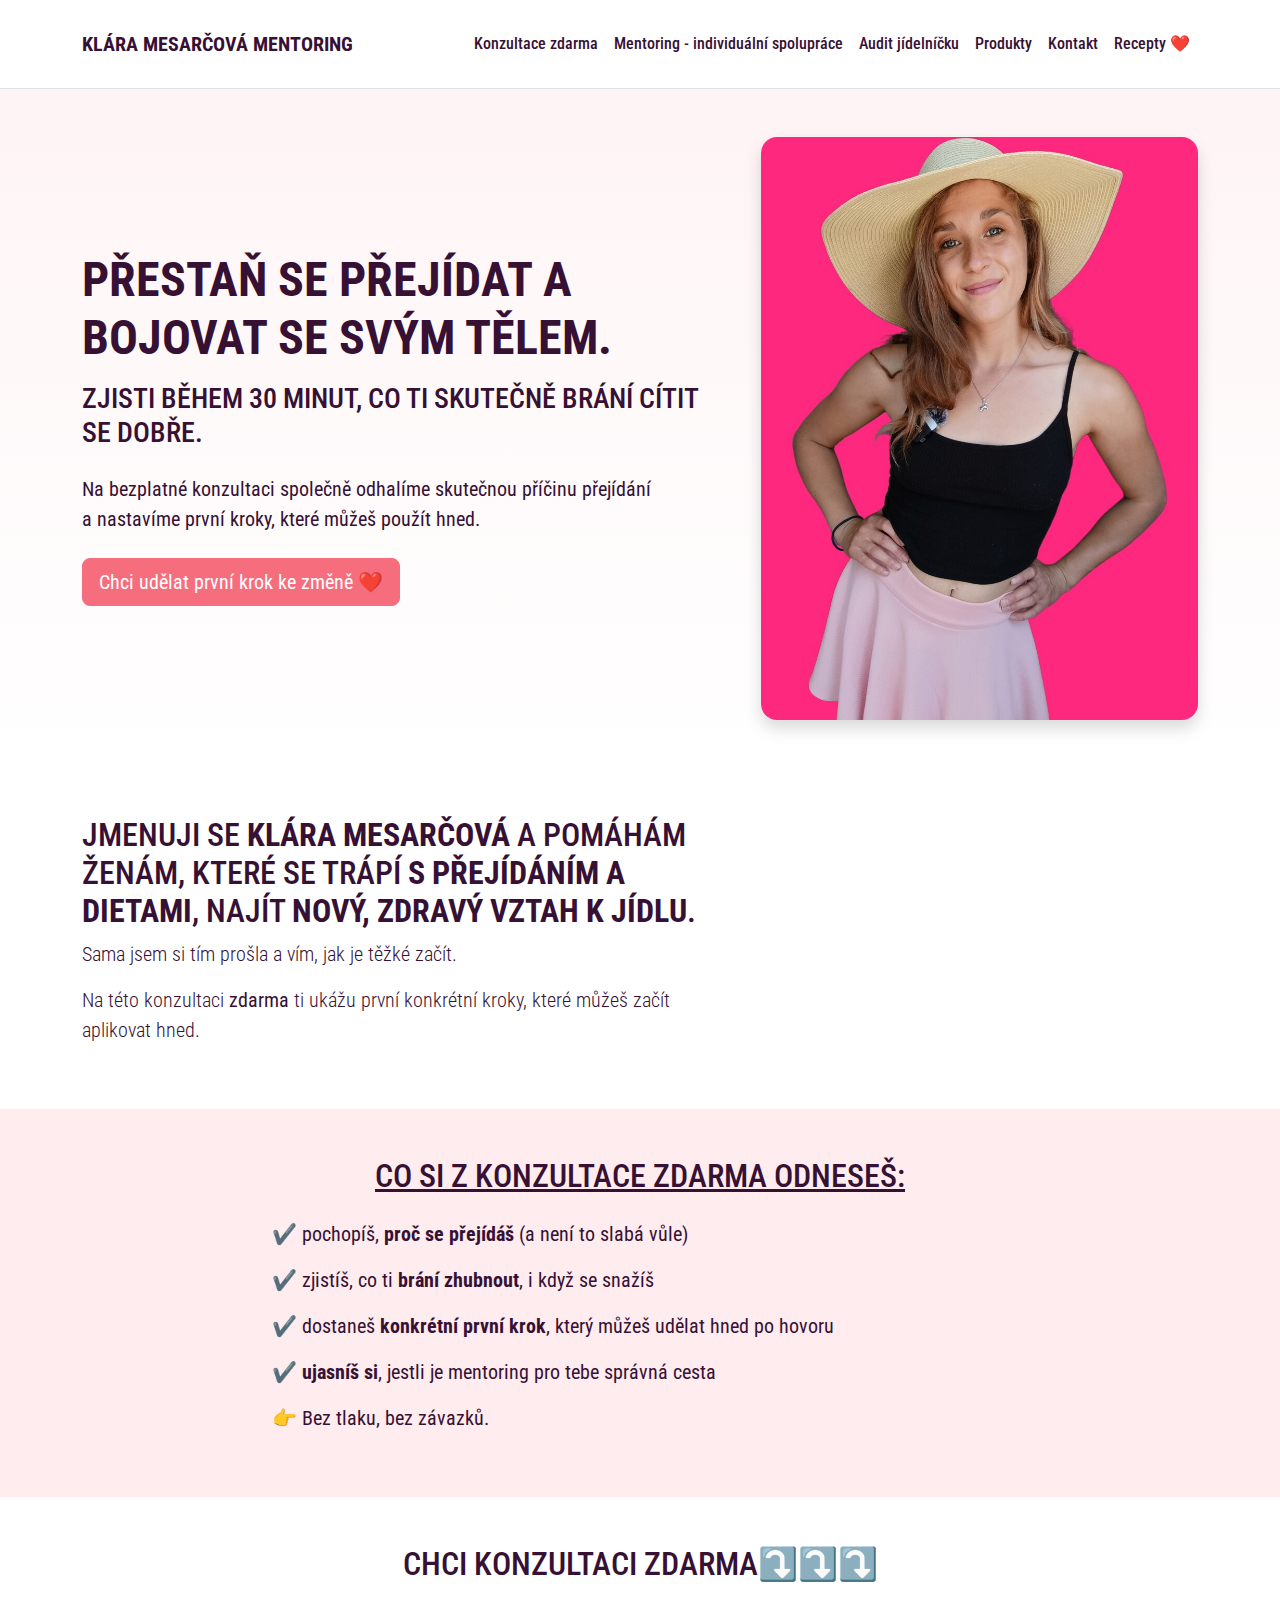
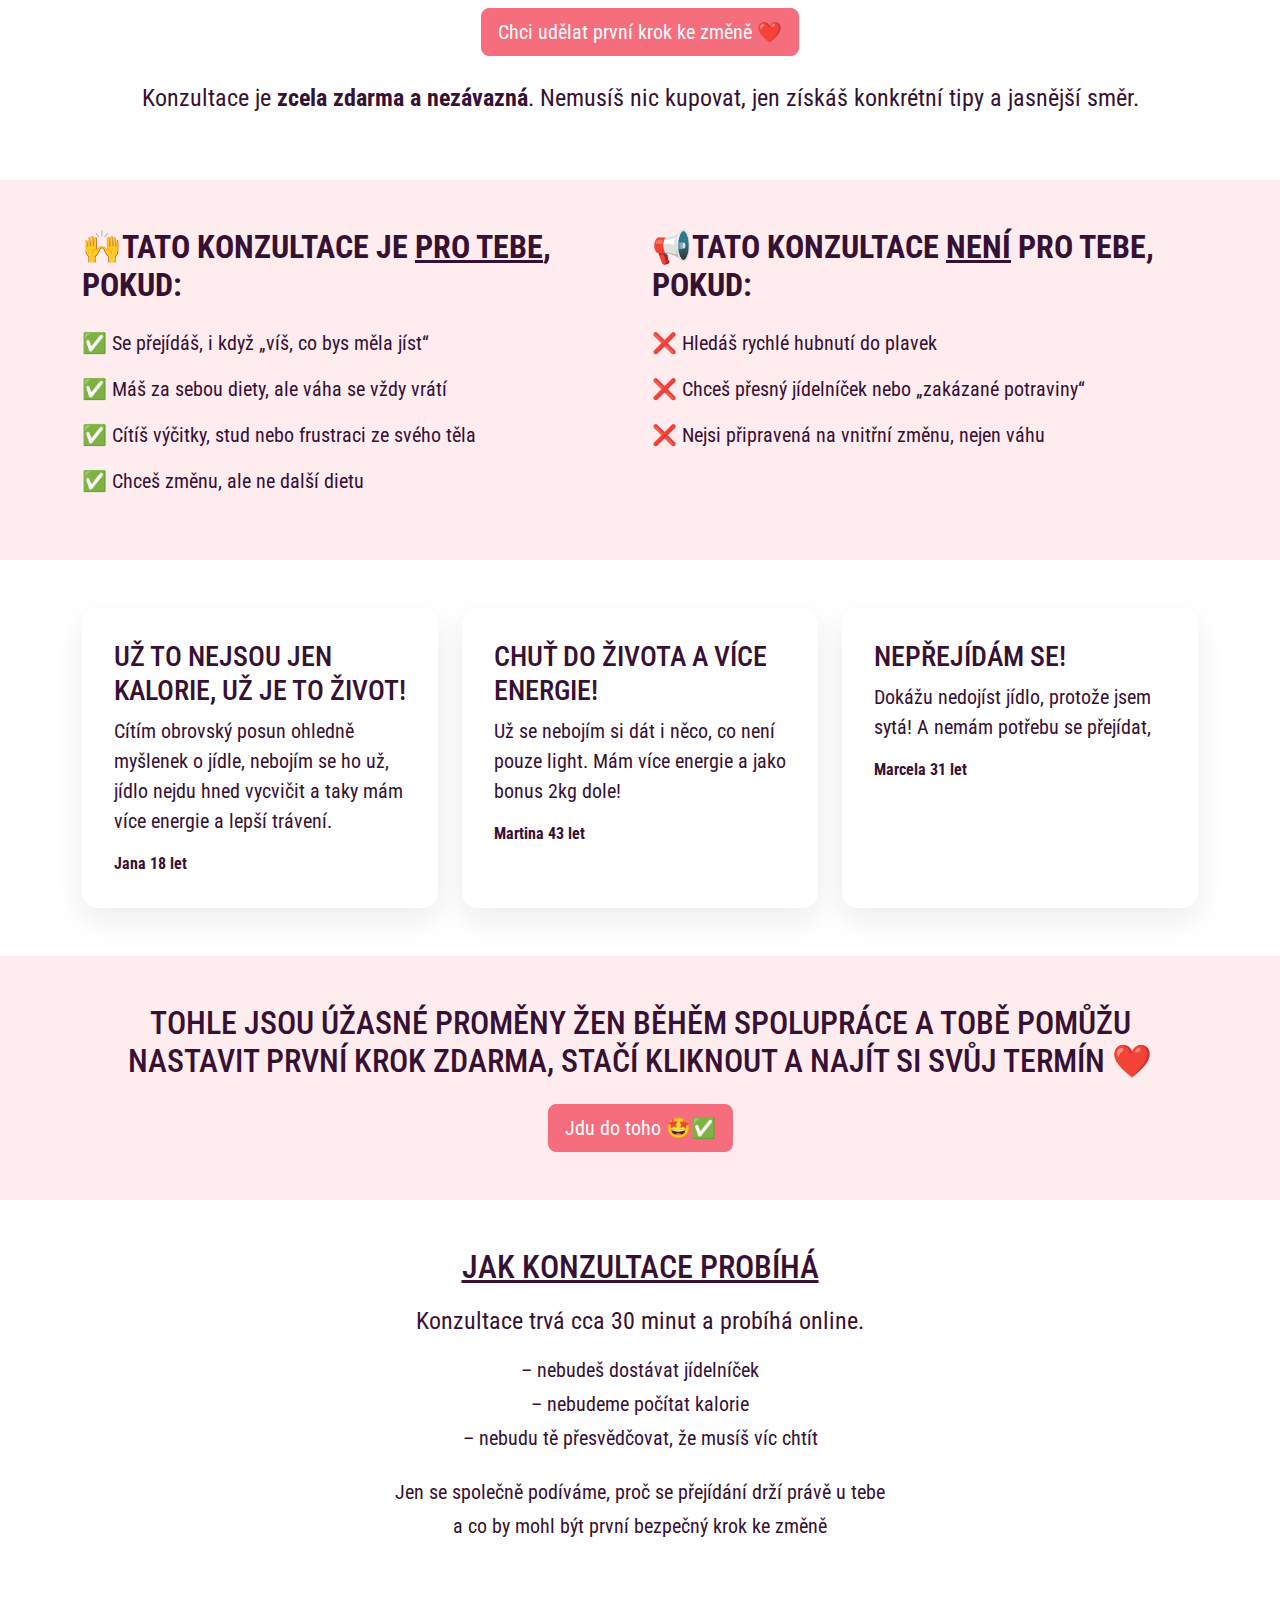
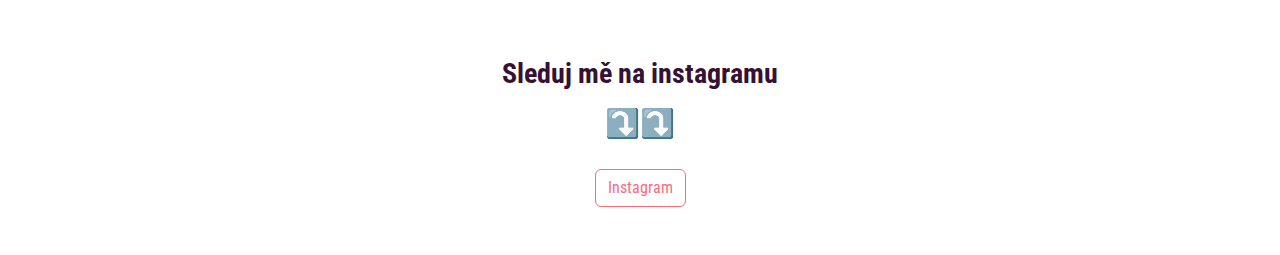
<file: index.html>
<!DOCTYPE html>
<html lang="cs">
<head>
  <meta charset="utf-8" />
  <meta name="viewport" content="width=device-width, initial-scale=1" />
  <title>Klára Mesarčová mentoring</title>
  <meta name="description" content="Bezplatná konzultace pro ženy s přejídáním a dietami. Zjisti příčiny, získej první kroky a bezpečný plán změny s Klárou Mesarčovou." />
  <link rel="canonical" href="https://jame581.github.io/KMMentoring/" />
  <meta name="robots" content="index, follow" />
  <meta property="og:locale" content="cs_CZ" />
  <meta property="og:type" content="website" />
  <meta property="og:site_name" content="Klára Mesarčová mentoring" />
  <meta property="og:title" content="Klára Mesarčová mentoring" />
  <meta property="og:description" content="Bezplatná konzultace pro ženy s přejídáním a dietami. Zjisti příčiny, získej první kroky a bezpečný plán změny s Klárou Mesarčovou." />
  <meta property="og:url" content="https://jame581.github.io/KMMentoring/" />
  <meta property="og:image" content="https://jame581.github.io/KMMentoring/assets/klara-hero.jpg" />
  <meta name="twitter:card" content="summary_large_image" />
  <meta name="twitter:title" content="Klára Mesarčová mentoring" />
  <meta name="twitter:description" content="Bezplatná konzultace pro ženy s přejídáním a dietami. Zjisti příčiny, získej první kroky a bezpečný plán změny s Klárou Mesarčovou." />
  <meta name="twitter:image" content="https://jame581.github.io/KMMentoring/assets/klara-hero.jpg" />
  <link rel="icon" href="https://www.klara-mesarcova-mentoring.cz/favicon.png" />
  <link href="https://fonts.googleapis.com/css2?family=Roboto+Condensed:wght@300;400;700&display=swap" rel="stylesheet" />
  <link href="https://cdn.jsdelivr.net/npm/bootstrap@5.3.3/dist/css/bootstrap.min.css" rel="stylesheet" />
  <link href="css/styles.css" rel="stylesheet" />
  <script type="application/ld+json">
    {
      "@context": "https://schema.org",
      "@graph": [
        {
          "@type": "WebSite",
          "@id": "https://jame581.github.io/KMMentoring/#website",
          "url": "https://jame581.github.io/KMMentoring/",
          "name": "Klára Mesarčová mentoring",
          "inLanguage": "cs",
          "publisher": {
            "@id": "https://jame581.github.io/KMMentoring/#business"
          }
        },
        {
          "@type": "HealthAndWellnessBusiness",
          "@id": "https://jame581.github.io/KMMentoring/#business",
          "name": "Klára Mesarčová mentoring",
          "url": "https://jame581.github.io/KMMentoring/",
          "logo": "https://jame581.github.io/KMMentoring/assets/mentoring-logo.png",
          "image": "https://jame581.github.io/KMMentoring/assets/klara-hero.jpg",
          "email": "info@klaramesarcova.cz",
          "address": {
            "@type": "PostalAddress",
            "addressLocality": "Vysoké Mýto",
            "postalCode": "566 01",
            "addressCountry": "CZ"
          },
          "sameAs": [
            "https://www.instagram.com/klara.mesarcova.bezprejidani/"
          ]
        }
      ]
    }
  </script>
</head>
<body>
  <header class="site-header py-3 border-bottom">
    <nav class="navbar navbar-expand-lg">
      <div class="container">
        <a class="navbar-brand fw-bold" href="#top">Klára Mesarčová mentoring</a>
        <button class="navbar-toggler" type="button" data-bs-toggle="collapse" data-bs-target="#mainNav" aria-controls="mainNav" aria-expanded="false" aria-label="Toggle navigation">
          <span class="navbar-toggler-icon"></span>
        </button>
        <div class="collapse navbar-collapse" id="mainNav">
          <ul class="navbar-nav ms-auto mb-2 mb-lg-0">
            <li class="nav-item"><a class="nav-link" href="index.html#konzultace">Konzultace zdarma</a></li>
            <li class="nav-item"><a class="nav-link" href="mentoring.html">Mentoring - individuální spolupráce</a></li>
            <li class="nav-item"><a class="nav-link" href="audit-jidelnicku.html">Audit jídelníčku</a></li>
            <li class="nav-item"><a class="nav-link" href="produkty.html">Produkty</a></li>
            <li class="nav-item"><a class="nav-link" href="kontakt.html">Kontakt</a></li>
            <li class="nav-item"><a class="nav-link" href="recepty.html">Recepty ❤️</a></li>
          </ul>
        </div>
      </div>
    </nav>
  </header>

  <main id="top">
    <section class="hero-section py-5" id="konzultace">
      <div class="container">
        <div class="row align-items-center g-5">
          <div class="col-lg-7">
            <h1 class="display-5 fw-bold text-center text-lg-start">Přestaň se přejídat a bojovat se svým tělem.</h1>
            <h2 class="h3 text-center text-lg-start mt-3">Zjisti během 30 minut, co ti skutečně brání cítit se dobře.</h2>
            <p class="lead mt-4 text-center text-lg-start"><strong>Na bezplatné konzultaci společně odhalíme skutečnou příčinu přejídání</strong><br />
              <strong>a nastavíme první kroky, které můžeš použít hned.</strong></p>
            <div class="d-flex flex-column flex-sm-row gap-3 justify-content-center justify-content-lg-start mt-4">
              <a class="btn btn-primary btn-lg" href="https://calendly.com/meka8301/45min" target="_blank" rel="noopener">Chci udělat první krok ke změně ❤️</a>
            </div>
          </div>
          <div class="col-lg-5 text-center">
            <img class="img-fluid rounded-4 shadow" src="assets/klara-hero.jpg" alt="Klára Mesarčová" />
          </div>
        </div>
      </div>
    </section>

    <section class="py-5">
      <div class="container">
        <div class="row align-items-center g-4">
          <div class="col-lg-7">
            <h3 class="h2">Jmenuji se <strong>Klára Mesarčová</strong> a pomáhám ženám, které se trápí <strong>s přejídáním a dietami</strong>, najít <strong>nový, zdravý vztah k jídlu</strong>.</h3>
            <p class="lead">Sama jsem si tím prošla a vím, jak je těžké začít.</p>
            <p class="lead">Na této konzultaci <strong>zdarma</strong> ti ukážu první konkrétní kroky, které můžeš začít aplikovat hned.</p>
          </div>
          <div class="col-lg-5"></div>
        </div>
      </div>
    </section>

    <section class="section-alt py-5">
      <div class="container">
        <h2 class="text-center mb-4"><u>Co si z konzultace zdarma odneseš:</u></h2>
        <div class="row justify-content-center">
          <div class="col-lg-8">
            <ul class="list-unstyled fs-5">
              <li class="mb-3">✔️ pochopíš, <strong>proč se přejídáš</strong> (a není to slabá vůle)</li>
              <li class="mb-3">✔️ zjistíš, co ti <strong>brání zhubnout</strong>, i když se snažíš</li>
              <li class="mb-3">✔️ dostaneš <strong>konkrétní první krok</strong>, který můžeš udělat hned po hovoru</li>
              <li class="mb-3">✔️ <strong>ujasníš si</strong>, jestli je mentoring pro tebe správná cesta</li>
            </ul>
            <p class="fs-5">👉 Bez tlaku, bez závazků.</p>
          </div>
        </div>
      </div>
    </section>

    <section class="py-5">
      <div class="container text-center">
        <h2 class="mb-4">CHCI KONZULTACI ZDARMA⤵️⤵️⤵️</h2>
        <a class="btn btn-primary btn-lg mb-4" href="https://calendly.com/meka8301/45min" target="_blank" rel="noopener">Chci udělat první krok ke změně ❤️</a>
        <p class="fs-4">Konzultace je <strong>zcela zdarma a nezávazná</strong>. Nemusíš nic kupovat, jen získáš konkrétní tipy a jasnější směr.</p>
      </div>
    </section>

    <section class="section-alt py-5" id="pro-koho">
      <div class="container">
        <div class="row g-4">
          <div class="col-lg-6">
            <h2 class="mb-4">🙌<strong>Tato konzultace je <u>pro tebe</u>, pokud:</strong></h2>
            <ul class="list-unstyled fs-5">
              <li class="mb-3">✅ Se přejídáš, i když „víš, co bys měla jíst“</li>
              <li class="mb-3">✅ Máš za sebou diety, ale váha se vždy vrátí</li>
              <li class="mb-3">✅ Cítíš výčitky, stud nebo frustraci ze svého těla</li>
              <li class="mb-3">✅ Chceš změnu, ale ne další dietu</li>
            </ul>
          </div>
          <div class="col-lg-6">
            <h2 class="mb-4">📢<strong>Tato konzultace <u>není</u> pro tebe, pokud:</strong></h2>
            <ul class="list-unstyled fs-5">
              <li class="mb-3">❌ Hledáš rychlé hubnutí do plavek</li>
              <li class="mb-3">❌ Chceš přesný jídelníček nebo „zakázané potraviny“</li>
              <li class="mb-3">❌ Nejsi připravená na vnitřní změnu, nejen váhu</li>
            </ul>
          </div>
        </div>
      </div>
    </section>

    <section class="py-5" id="promeny">
      <div class="container">
        <div class="row g-4">
          <div class="col-lg-4">
            <div class="testimonial-card h-100">
              <h3>Už to nejsou jen kalorie, už je to život!</h3>
              <p class="fs-5">Cítím obrovský posun ohledně myšlenek o jídle, nebojím se ho už, jídlo nejdu hned vycvičit a taky mám více energie a lepší trávení.</p>
              <p class="fw-bold mb-0">Jana 18 let</p>
            </div>
          </div>
          <div class="col-lg-4">
            <div class="testimonial-card h-100">
              <h3>Chuť do života a více energie!</h3>
              <p class="fs-5">Už se nebojím si dát i něco, co není pouze light. Mám více energie a jako bonus 2kg dole!</p>
              <p class="fw-bold mb-0">Martina 43 let</p>
            </div>
          </div>
          <div class="col-lg-4">
            <div class="testimonial-card h-100">
              <h3>Nepřejídám se!</h3>
              <p class="fs-5">Dokážu nedojíst jídlo, protože jsem sytá! A nemám potřebu se přejídat,</p>
              <p class="fw-bold mb-0">Marcela 31 let</p>
            </div>
          </div>
        </div>
      </div>
    </section>

    <section class="section-alt py-5">
      <div class="container text-center">
        <h2 class="mb-4">tohle jsou úžasné proměny žen běhěm spolupráce a tobě pomůžu nastavit první krok zdarma, stačí kliknout a najít si svůj termín ❤️</h2>
        <a class="btn btn-primary btn-lg" href="https://calendly.com/meka8301/45min" target="_blank" rel="noopener">Jdu do toho 🤩✅</a>
      </div>
    </section>

    <section class="py-5" id="jak-probiha">
      <div class="container text-center">
        <h2 class="mb-3"><u>Jak konzultace probíhá</u></h2>
        <p class="fs-4">Konzultace trvá cca 30 minut a probíhá online.</p>
        <div class="fs-5">
          <p class="mb-1">– nebudeš dostávat jídelníček</p>
          <p class="mb-1">– nebudeme počítat kalorie</p>
          <p class="mb-4">– nebudu tě přesvědčovat, že musíš víc chtít</p>
          <p class="mb-1">Jen se společně podíváme, proč se přejídání drží právě u tebe</p>
          <p>a co by mohl být první bezpečný krok ke změně</p>
        </div>
      </div>
    </section>
  </main>

  <footer class="site-footer py-5" id="kontakt">
    <div class="container text-center">
      <p class="fs-3 fw-bold mb-2">Sleduj mě na instagramu</p>
      <p class="fs-3 mb-4">⤵️⤵️</p>
      <a class="btn btn-outline-primary" href="https://www.instagram.com/klara.mesarcova.bezprejidani/" target="_blank" rel="noopener">Instagram</a>
    </div>
  </footer>

  <script src="https://cdn.jsdelivr.net/npm/bootstrap@5.3.3/dist/js/bootstrap.bundle.min.js"></script>
</body>
</html>
</file>
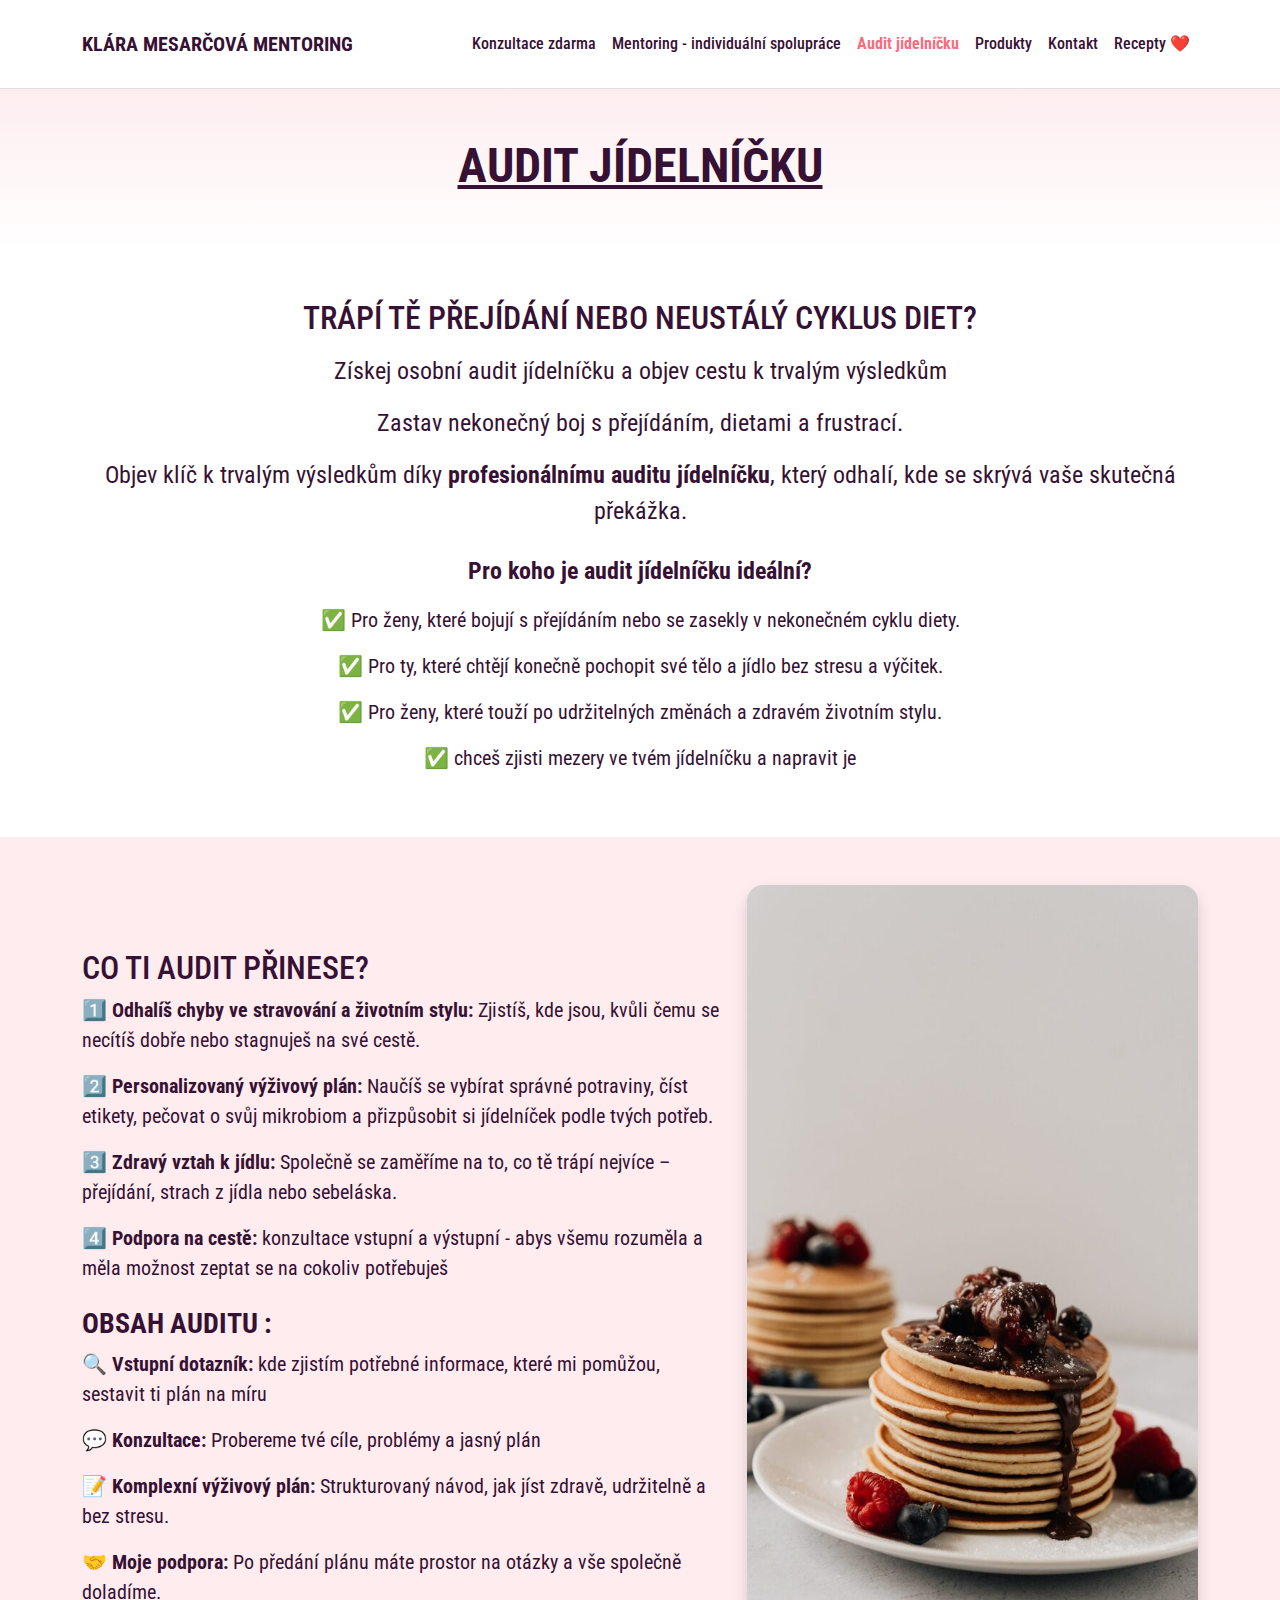
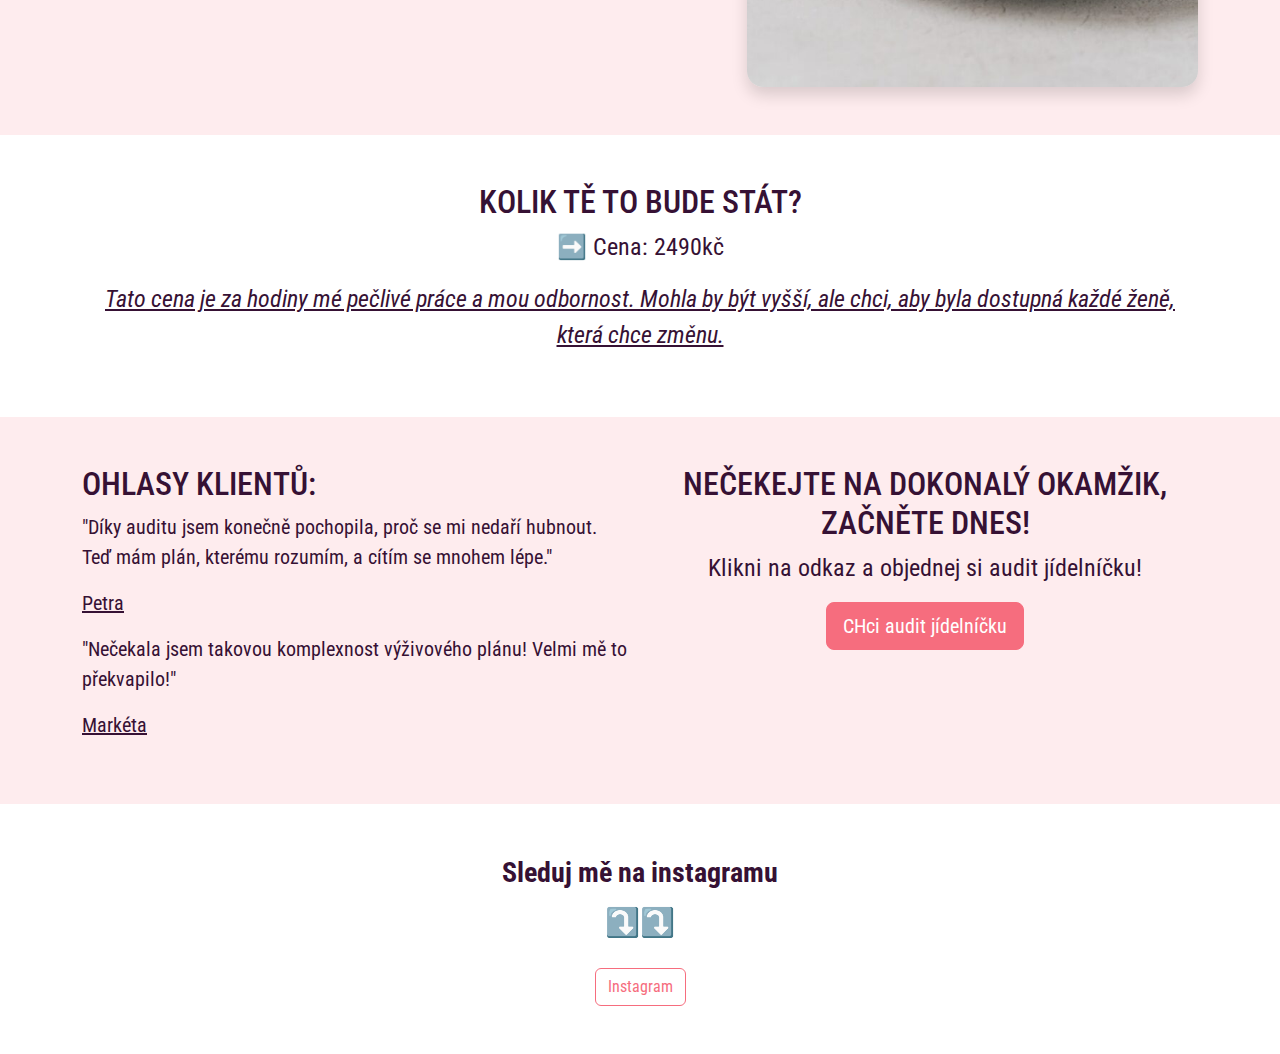
<file: audit-jidelnicku.html>
<!DOCTYPE html>
<html lang="cs">
<head>
  <!-- Google tag (gtag.js) -->
  <script async src="https://www.googletagmanager.com/gtag/js?id=G-R9QWP8WRGE"></script>
  <script>
    window.dataLayer = window.dataLayer || [];
    function gtag() { dataLayer.push(arguments); }
    gtag('js', new Date());

    gtag('config', 'G-R9QWP8WRGE');
  </script>
  <meta charset="utf-8" />
  <meta name="viewport" content="width=device-width, initial-scale=1" />
  <title>Audit jídelníčku | Klára Mesarčová mentoring</title>
  <meta name="description" content="Osobní audit jídelníčku odhalí chyby ve stravování a pomůže nastavit udržitelný plán. Pro ženy, které chtějí zhubnout bez diet." />
  <link rel="canonical" href="https://jame581.github.io/KMMentoring/audit-jidelnicku.html" />
  <meta name="robots" content="index, follow" />
  <meta property="og:locale" content="cs_CZ" />
  <meta property="og:type" content="website" />
  <meta property="og:site_name" content="Klára Mesarčová mentoring" />
  <meta property="og:title" content="Audit jídelníčku | Klára Mesarčová mentoring" />
  <meta property="og:description" content="Osobní audit jídelníčku odhalí chyby ve stravování a pomůže nastavit udržitelný plán. Pro ženy, které chtějí zhubnout bez diet." />
  <meta property="og:url" content="https://jame581.github.io/KMMentoring/audit-jidelnicku.html" />
  <meta property="og:image" content="https://jame581.github.io/KMMentoring/assets/happy-pancake.jpg" />
  <meta name="twitter:card" content="summary_large_image" />
  <meta name="twitter:title" content="Audit jídelníčku | Klára Mesarčová mentoring" />
  <meta name="twitter:description" content="Osobní audit jídelníčku odhalí chyby ve stravování a pomůže nastavit udržitelný plán. Pro ženy, které chtějí zhubnout bez diet." />
  <meta name="twitter:image" content="https://jame581.github.io/KMMentoring/assets/happy-pancake.jpg" />
  <link rel="icon" href="https://www.klara-mesarcova-mentoring.cz/favicon.png" />
  <link href="https://fonts.googleapis.com/css2?family=Roboto+Condensed:wght@300;400;700&display=swap" rel="stylesheet" />
  <link href="https://cdn.jsdelivr.net/npm/bootstrap@5.3.3/dist/css/bootstrap.min.css" rel="stylesheet" />
  <link href="css/styles.css" rel="stylesheet" />
  <script type="application/ld+json">
    {
      "@context": "https://schema.org",
      "@graph": [
        {
          "@type": "WebSite",
          "@id": "https://jame581.github.io/KMMentoring/#website",
          "url": "https://jame581.github.io/KMMentoring/",
          "name": "Klára Mesarčová mentoring",
          "inLanguage": "cs",
          "publisher": {
            "@id": "https://jame581.github.io/KMMentoring/#business"
          }
        },
        {
          "@type": "HealthAndWellnessBusiness",
          "@id": "https://jame581.github.io/KMMentoring/#business",
          "name": "Klára Mesarčová mentoring",
          "url": "https://jame581.github.io/KMMentoring/",
          "logo": "https://jame581.github.io/KMMentoring/assets/mentoring-logo.png",
          "image": "https://jame581.github.io/KMMentoring/assets/klara-hero.jpg",
          "email": "info@klaramesarcova.cz",
          "address": {
            "@type": "PostalAddress",
            "addressLocality": "Vysoké Mýto",
            "postalCode": "566 01",
            "addressCountry": "CZ"
          },
          "sameAs": [
            "https://www.instagram.com/klara.mesarcova.bezprejidani/"
          ]
        }
      ]
    }
  </script>
</head>
<body>
  <header class="site-header py-3 border-bottom">
    <nav class="navbar navbar-expand-lg">
      <div class="container">
        <a class="navbar-brand fw-bold" href="index.html">Klára Mesarčová mentoring</a>
        <button class="navbar-toggler" type="button" data-bs-toggle="collapse" data-bs-target="#mainNav" aria-controls="mainNav" aria-expanded="false" aria-label="Toggle navigation">
          <span class="navbar-toggler-icon"></span>
        </button>
        <div class="collapse navbar-collapse" id="mainNav">
          <ul class="navbar-nav ms-auto mb-2 mb-lg-0">
            <li class="nav-item"><a class="nav-link" href="index.html#konzultace">Konzultace zdarma</a></li>
            <li class="nav-item"><a class="nav-link" href="mentoring.html">Mentoring - individuální spolupráce</a></li>
            <li class="nav-item"><a class="nav-link active" href="audit-jidelnicku.html">Audit jídelníčku</a></li>
            <li class="nav-item"><a class="nav-link" href="produkty.html">Produkty</a></li>
            <li class="nav-item"><a class="nav-link" href="kontakt.html">Kontakt</a></li>
            <li class="nav-item"><a class="nav-link" href="recepty.html">Recepty ❤️</a></li>
          </ul>
        </div>
      </div>
    </nav>
  </header>

  <main>
    <section class="page-hero py-5 text-center">
      <div class="container">
        <h1 class="display-5 fw-bold"><u>Audit jídelníčku</u></h1>
      </div>
    </section>

    <section class="py-5">
      <div class="container text-center">
        <h2 class="mb-3">Trápí tě přejídání nebo neustálý cyklus diet?</h2>
        <p class="fs-4">Získej osobní audit jídelníčku a objev cestu k trvalým výsledkům</p>
        <p class="fs-4">Zastav nekonečný boj s přejídáním, dietami a frustrací.</p>
        <p class="fs-4">Objev klíč k trvalým výsledkům díky <strong>profesionálnímu auditu jídelníčku</strong>, který odhalí, kde se skrývá vaše skutečná překážka.</p>
        <p class="fs-4 mt-4"><strong>Pro koho je audit jídelníčku ideální?</strong></p>
        <p class="fs-5">✅ Pro ženy, které bojují s přejídáním nebo se zasekly v nekonečném cyklu diety.</p>
        <p class="fs-5">✅ Pro ty, které chtějí konečně pochopit své tělo a jídlo bez stresu a výčitek.</p>
        <p class="fs-5">✅ Pro ženy, které touží po udržitelných změnách a zdravém životním stylu.</p>
        <p class="fs-5">✅ chceš zjisti mezery ve tvém jídelníčku a napravit je</p>
      </div>
    </section>

    <section class="section-alt py-5">
      <div class="container">
        <div class="row g-4 align-items-center">
          <div class="col-lg-7">
            <h2>Co ti audit přinese?</h2>
            <p class="fs-5"><strong>1️⃣ Odhalíš chyby ve stravování a životním stylu:</strong> Zjistíš, kde jsou, kvůli čemu se necítíš dobře nebo stagnuješ na své cestě.</p>
            <p class="fs-5"><strong>2️⃣ Personalizovaný výživový plán:</strong> Naučíš se vybírat správné potraviny, číst etikety, pečovat o svůj mikrobiom a přizpůsobit si jídelníček podle tvých potřeb.</p>
            <p class="fs-5"><strong>3️⃣ Zdravý vztah k jídlu:</strong> Společně se zaměříme na to, co tě trápí nejvíce – přejídání, strach z jídla nebo sebeláska.</p>
            <p class="fs-5"><strong>4️⃣ Podpora na cestě:</strong> konzultace vstupní a výstupní - abys všemu rozuměla a měla možnost zeptat se na cokoliv potřebuješ</p>
            <h3 class="mt-4"><strong>obsah auditu :</strong></h3>
            <p class="fs-5"><strong>🔍 Vstupní dotazník:</strong> kde zjistím potřebné informace, které mi pomůžou, sestavit ti plán na míru</p>
            <p class="fs-5"><strong>💬 Konzultace:</strong> Probereme tvé cíle, problémy a jasný plán</p>
            <p class="fs-5"><strong>📝 Komplexní výživový plán:</strong> Strukturovaný návod, jak jíst zdravě, udržitelně a bez stresu.</p>
            <p class="fs-5"><strong>🤝 Moje podpora:</strong> Po předání plánu máte prostor na otázky a vše společně doladíme.</p>
          </div>
          <div class="col-lg-5 text-center">
            <img class="img-fluid rounded-4 shadow" src="assets/happy-pancake.jpg" alt="Audit jídelníčku" />
          </div>
        </div>
      </div>
    </section>

    <section class="py-5 text-center">
      <div class="container">
        <h2>Kolik tě to bude stát?</h2>
        <p class="fs-4">➡️ Cena: 2490kč</p>
        <p class="fs-4"><i><u>Tato cena je za hodiny mé pečlivé práce a mou odbornost. Mohla by být vyšší, ale chci, aby byla dostupná každé ženě, která chce změnu.</u></i></p>
      </div>
    </section>

    <section class="section-alt py-5">
      <div class="container">
        <div class="row g-4">
          <div class="col-lg-6">
            <h2>Ohlasy klientů:</h2>
            <p class="fs-5">"Díky auditu jsem konečně pochopila, proč se mi nedaří hubnout. Teď mám plán, kterému rozumím, a cítím se mnohem lépe."</p>
            <p class="fs-5"><u>Petra</u></p>
            <p class="fs-5">"Nečekala jsem takovou komplexnost výživového plánu! Velmi mě to překvapilo!"</p>
            <p class="fs-5"><u>Markéta</u></p>
          </div>
          <div class="col-lg-6 text-center">
            <h2>Nečekejte na dokonalý okamžik, začněte dnes!</h2>
            <p class="fs-4">Klikni na odkaz a objednej si audit jídelníčku!</p>
            <a class="btn btn-primary btn-lg" href="https://form.fapi.cz/?id=c86699d9-4085-4d9d-9298-488f4238c534" target="_blank" rel="noopener">CHci audit jídelníčku</a>
          </div>
        </div>
      </div>
    </section>
  </main>

  <footer class="site-footer py-5">
    <div class="container text-center">
      <p class="fs-3 fw-bold mb-2">Sleduj mě na instagramu</p>
      <p class="fs-3 mb-4">⤵️⤵️</p>
      <a class="btn btn-outline-primary" href="https://www.instagram.com/klara.mesarcova.bezprejidani/" target="_blank" rel="noopener">Instagram</a>
    </div>
  </footer>

  <script src="https://cdn.jsdelivr.net/npm/bootstrap@5.3.3/dist/js/bootstrap.bundle.min.js"></script>
</body>
</html>
</file>
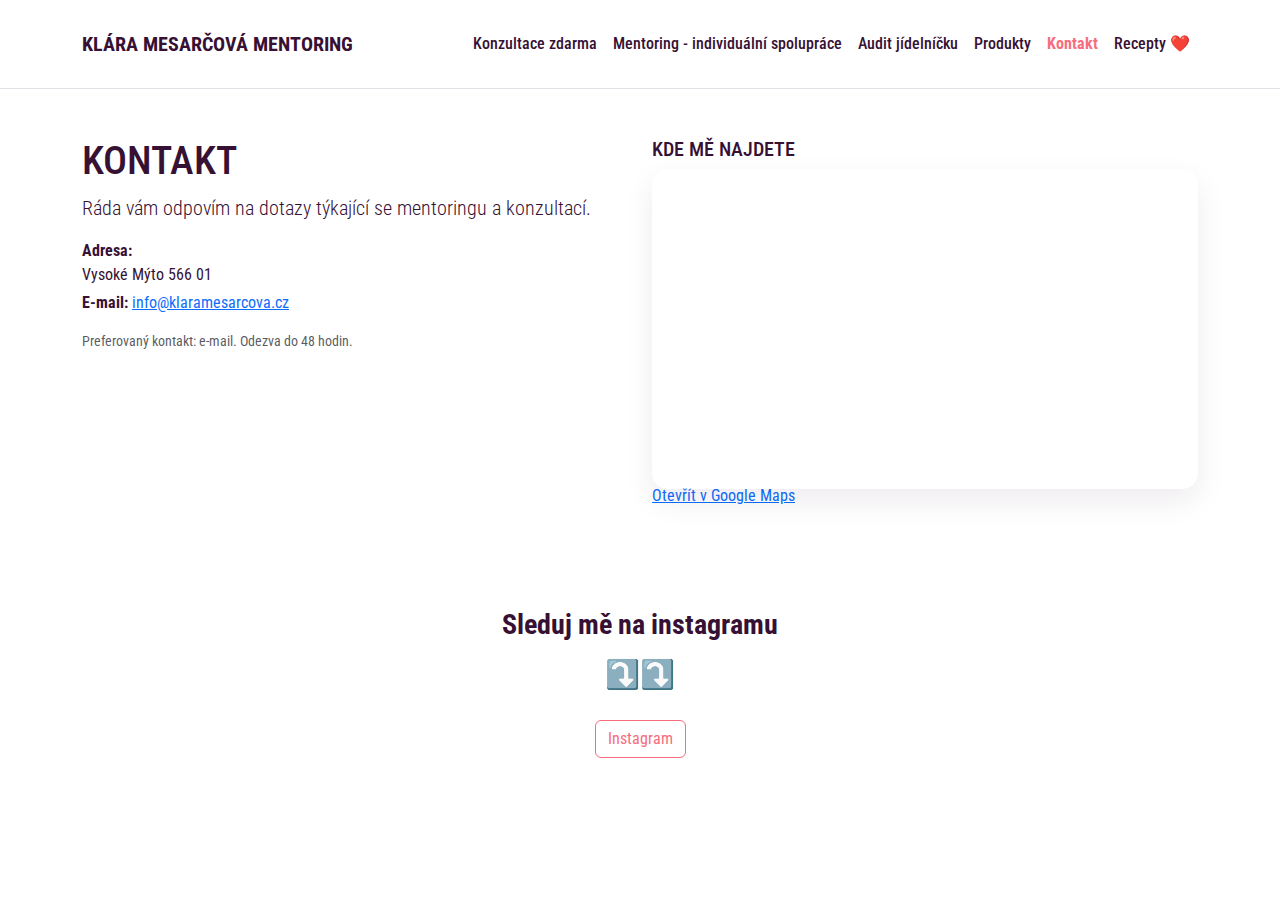
<file: kontakt.html>
<!DOCTYPE html>
<html lang="cs">
<head>
  <!-- Google tag (gtag.js) -->
  <script async src="https://www.googletagmanager.com/gtag/js?id=G-R9QWP8WRGE"></script>
  <script>
    window.dataLayer = window.dataLayer || [];
    function gtag() { dataLayer.push(arguments); }
    gtag('js', new Date());

    gtag('config', 'G-R9QWP8WRGE');
  </script>
  <meta charset="utf-8" />
  <meta name="viewport" content="width=device-width, initial-scale=1" />
  <title>Kontakt | Klára Mesarčová mentoring</title>
  <meta name="description" content="Kontakt na Kláru Mesarčovou. E-mail a adresa, mapa a informace o odpovědi na dotazy k mentoringu." />
  <link rel="canonical" href="https://jame581.github.io/KMMentoring/kontakt.html" />
  <meta name="robots" content="index, follow" />
  <meta property="og:locale" content="cs_CZ" />
  <meta property="og:type" content="website" />
  <meta property="og:site_name" content="Klára Mesarčová mentoring" />
  <meta property="og:title" content="Kontakt | Klára Mesarčová mentoring" />
  <meta property="og:description" content="Kontakt na Kláru Mesarčovou. E-mail a adresa, mapa a informace o odpovědi na dotazy k mentoringu." />
  <meta property="og:url" content="https://jame581.github.io/KMMentoring/kontakt.html" />
  <meta property="og:image" content="https://jame581.github.io/KMMentoring/assets/mentoring-logo.png" />
  <meta name="twitter:card" content="summary_large_image" />
  <meta name="twitter:title" content="Kontakt | Klára Mesarčová mentoring" />
  <meta name="twitter:description" content="Kontakt na Kláru Mesarčovou. E-mail a adresa, mapa a informace o odpovědi na dotazy k mentoringu." />
  <meta name="twitter:image" content="https://jame581.github.io/KMMentoring/assets/mentoring-logo.png" />
  <link rel="icon" href="https://www.klara-mesarcova-mentoring.cz/favicon.png" />
  <link href="https://fonts.googleapis.com/css2?family=Roboto+Condensed:wght@300;400;700&display=swap" rel="stylesheet" />
  <link href="https://cdn.jsdelivr.net/npm/bootstrap@5.3.3/dist/css/bootstrap.min.css" rel="stylesheet" />
  <link href="css/styles.css" rel="stylesheet" />
  <script type="application/ld+json">
    {
      "@context": "https://schema.org",
      "@graph": [
        {
          "@type": "WebSite",
          "@id": "https://jame581.github.io/KMMentoring/#website",
          "url": "https://jame581.github.io/KMMentoring/",
          "name": "Klára Mesarčová mentoring",
          "inLanguage": "cs",
          "publisher": {
            "@id": "https://jame581.github.io/KMMentoring/#business"
          }
        },
        {
          "@type": "HealthAndWellnessBusiness",
          "@id": "https://jame581.github.io/KMMentoring/#business",
          "name": "Klára Mesarčová mentoring",
          "url": "https://jame581.github.io/KMMentoring/",
          "logo": "https://jame581.github.io/KMMentoring/assets/mentoring-logo.png",
          "image": "https://jame581.github.io/KMMentoring/assets/klara-hero.jpg",
          "email": "info@klaramesarcova.cz",
          "address": {
            "@type": "PostalAddress",
            "addressLocality": "Vysoké Mýto",
            "postalCode": "566 01",
            "addressCountry": "CZ"
          },
          "sameAs": [
            "https://www.instagram.com/klara.mesarcova.bezprejidani/"
          ]
        }
      ]
    }
  </script>
</head>
<body>
  <header class="site-header py-3 border-bottom">
    <nav class="navbar navbar-expand-lg">
      <div class="container">
        <a class="navbar-brand fw-bold" href="index.html">Klára Mesarčová mentoring</a>
        <button class="navbar-toggler" type="button" data-bs-toggle="collapse" data-bs-target="#mainNav" aria-controls="mainNav" aria-expanded="false" aria-label="Toggle navigation">
          <span class="navbar-toggler-icon"></span>
        </button>
        <div class="collapse navbar-collapse" id="mainNav">
          <ul class="navbar-nav ms-auto mb-2 mb-lg-0">
            <li class="nav-item"><a class="nav-link" href="index.html#konzultace">Konzultace zdarma</a></li>
            <li class="nav-item"><a class="nav-link" href="mentoring.html">Mentoring - individuální spolupráce</a></li>
            <li class="nav-item"><a class="nav-link" href="audit-jidelnicku.html">Audit jídelníčku</a></li>
            <li class="nav-item"><a class="nav-link" href="produkty.html">Produkty</a></li>
            <li class="nav-item"><a class="nav-link active" href="kontakt.html">Kontakt</a></li>
            <li class="nav-item"><a class="nav-link" href="recepty.html">Recepty ❤️</a></li>
          </ul>
        </div>
      </div>
    </nav>
  </header>

  <main>
    <section class="py-5">
      <div class="container">
        <div class="row g-4">
          <div class="col-lg-6">
            <h1>Kontakt</h1>
            <p class="lead">Ráda vám odpovím na dotazy týkající se mentoringu a konzultací.</p>

            <address>
              <p class="mb-1"><strong>Adresa:</strong><br>Vysoké Mýto 566 01</p>
              <p class="mb-1"><strong>E‑mail:</strong> <a href="mailto:info@klaramesarcova.cz">info@klaramesarcova.cz</a></p>
            </address>

            <p class="small text-muted">Preferovaný kontakt: e‑mail. Odezva do 48 hodin.</p>
          </div>

          <div class="col-lg-6">
            <h2 class="h5">Kde mě najdete</h2>
            <div class="ratio ratio-16x9 mb-2">
              <iframe title="Mapa — Vysoké Mýto" class="map-embed" src="https://maps.google.com/maps?q=Vysok%C3%A9%20M%C3%BDto%2056601&t=&z=13&ie=UTF8&iwloc=&output=embed" loading="lazy" referrerpolicy="no-referrer-when-downgrade" style="border:0;" allowfullscreen></iframe>
            </div>
            <p class="mb-0"><a href="https://www.google.com/maps/search/?api=1&query=Vysok%C3%A9+M%C3%BDto+56601" target="_blank" rel="noopener">Otevřít v Google Maps</a></p>
          </div>
        </div>
      </div>
    </section>
  </main>

  <footer class="site-footer py-5">
    <div class="container text-center">
      <p class="fs-3 fw-bold mb-2">Sleduj mě na instagramu</p>
      <p class="fs-3 mb-4">⤵️⤵️</p>
      <a class="btn btn-outline-primary" href="https://www.instagram.com/klara.mesarcova.bezprejidani/" target="_blank" rel="noopener">Instagram</a>
    </div>
  </footer>

  <script src="https://cdn.jsdelivr.net/npm/bootstrap@5.3.3/dist/js/bootstrap.bundle.min.js"></script>
</body>
</html>
</file>
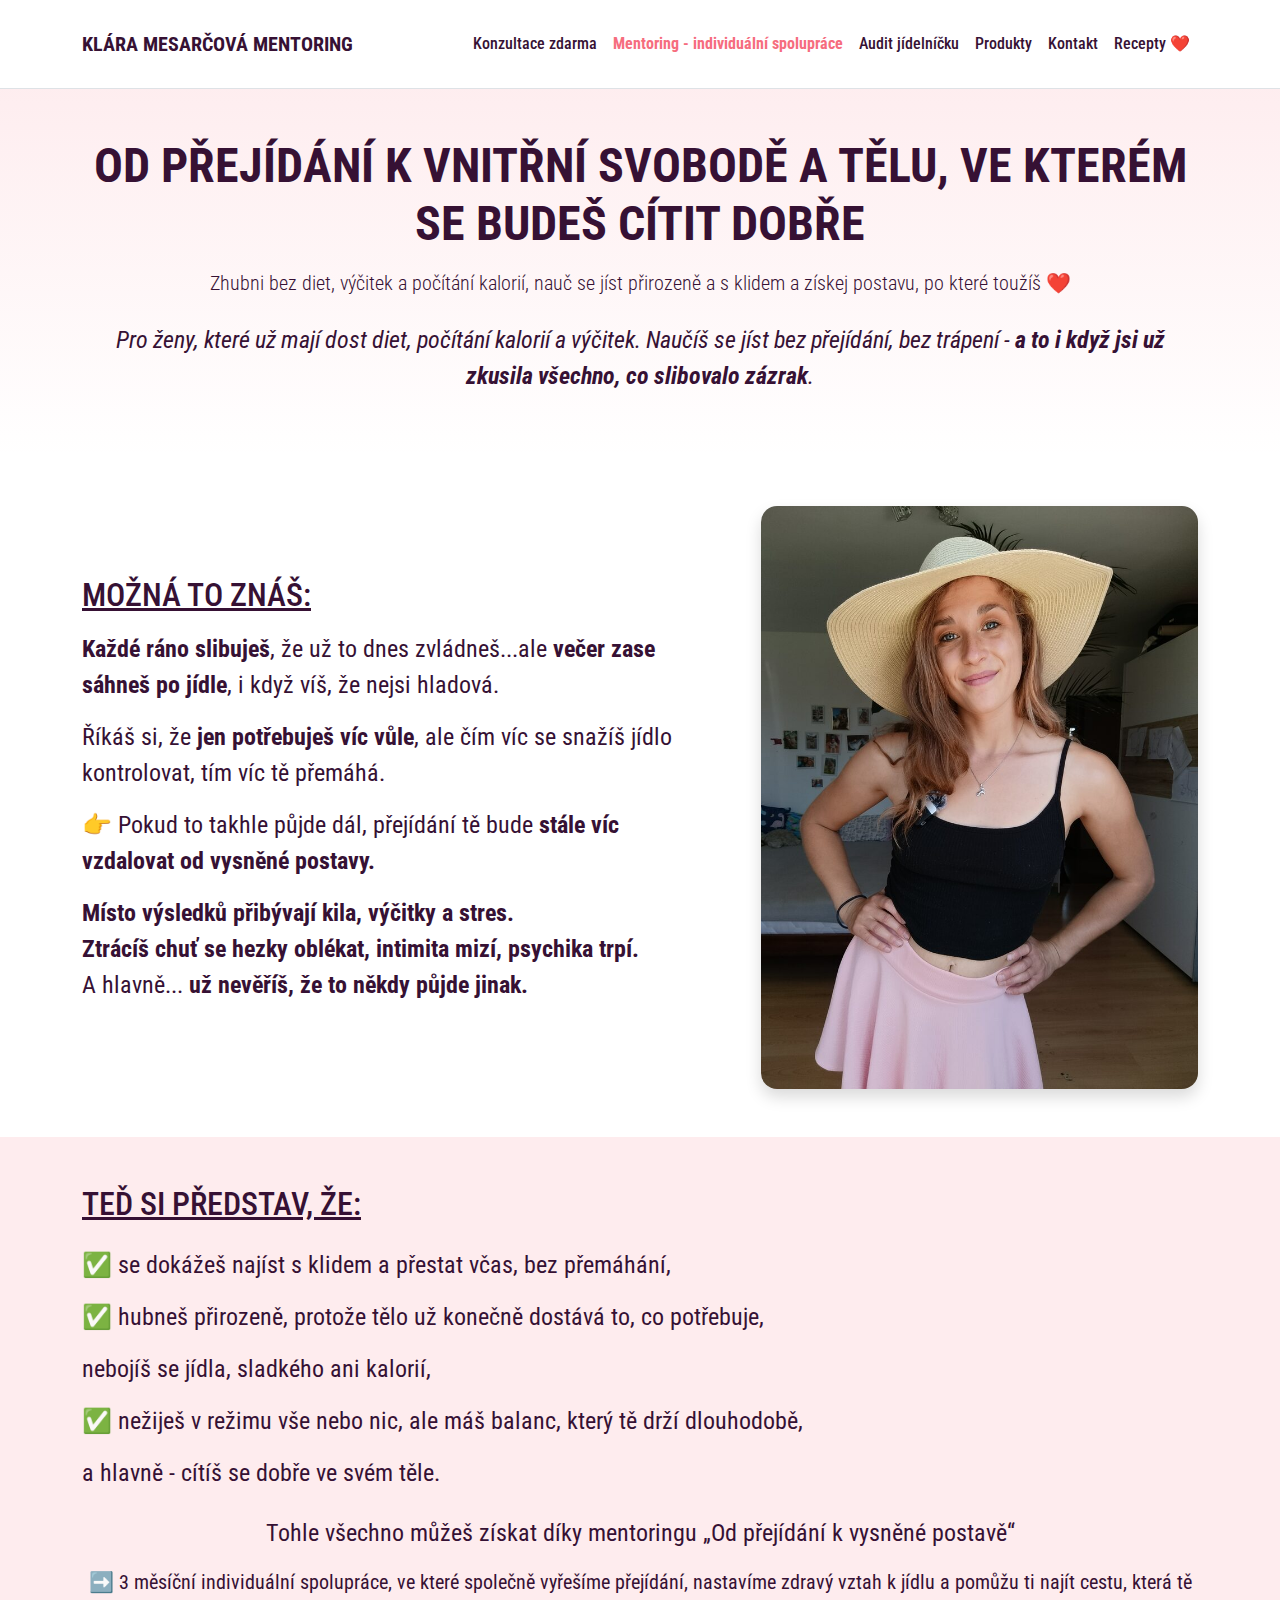
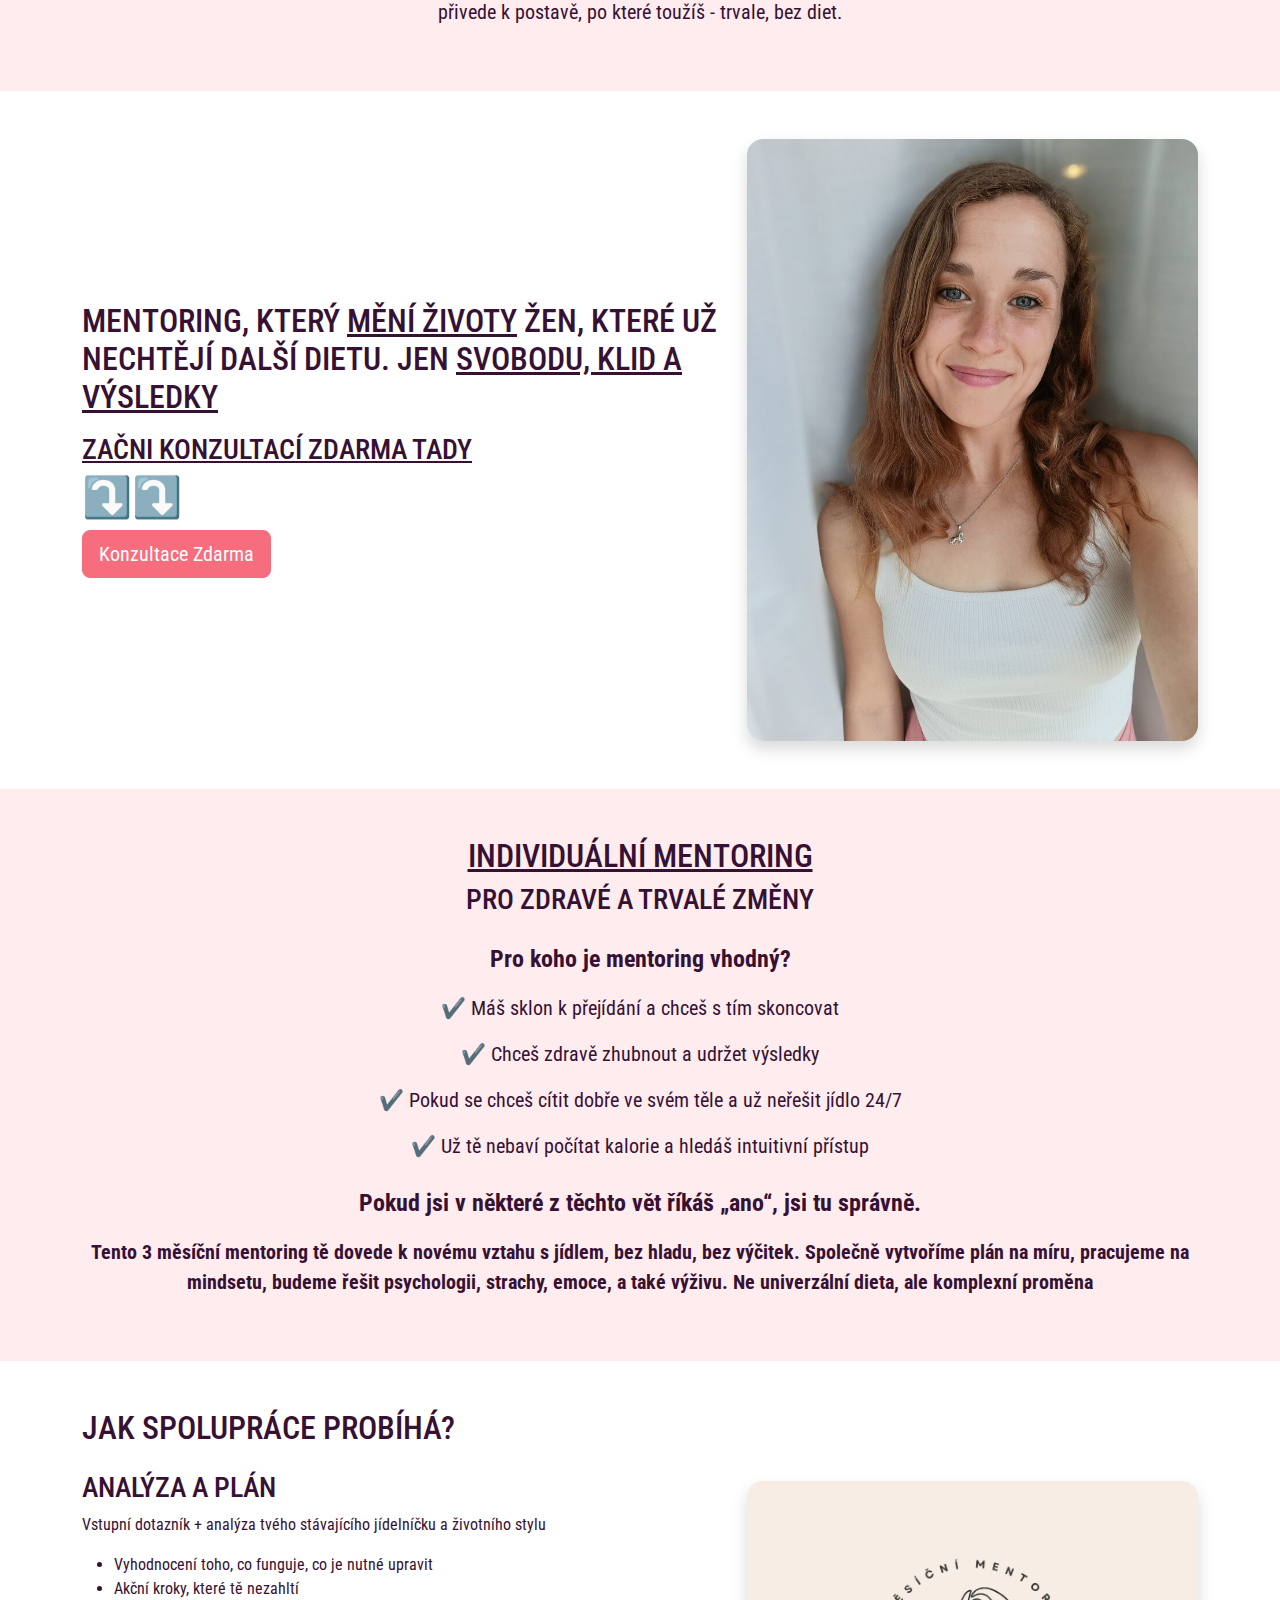
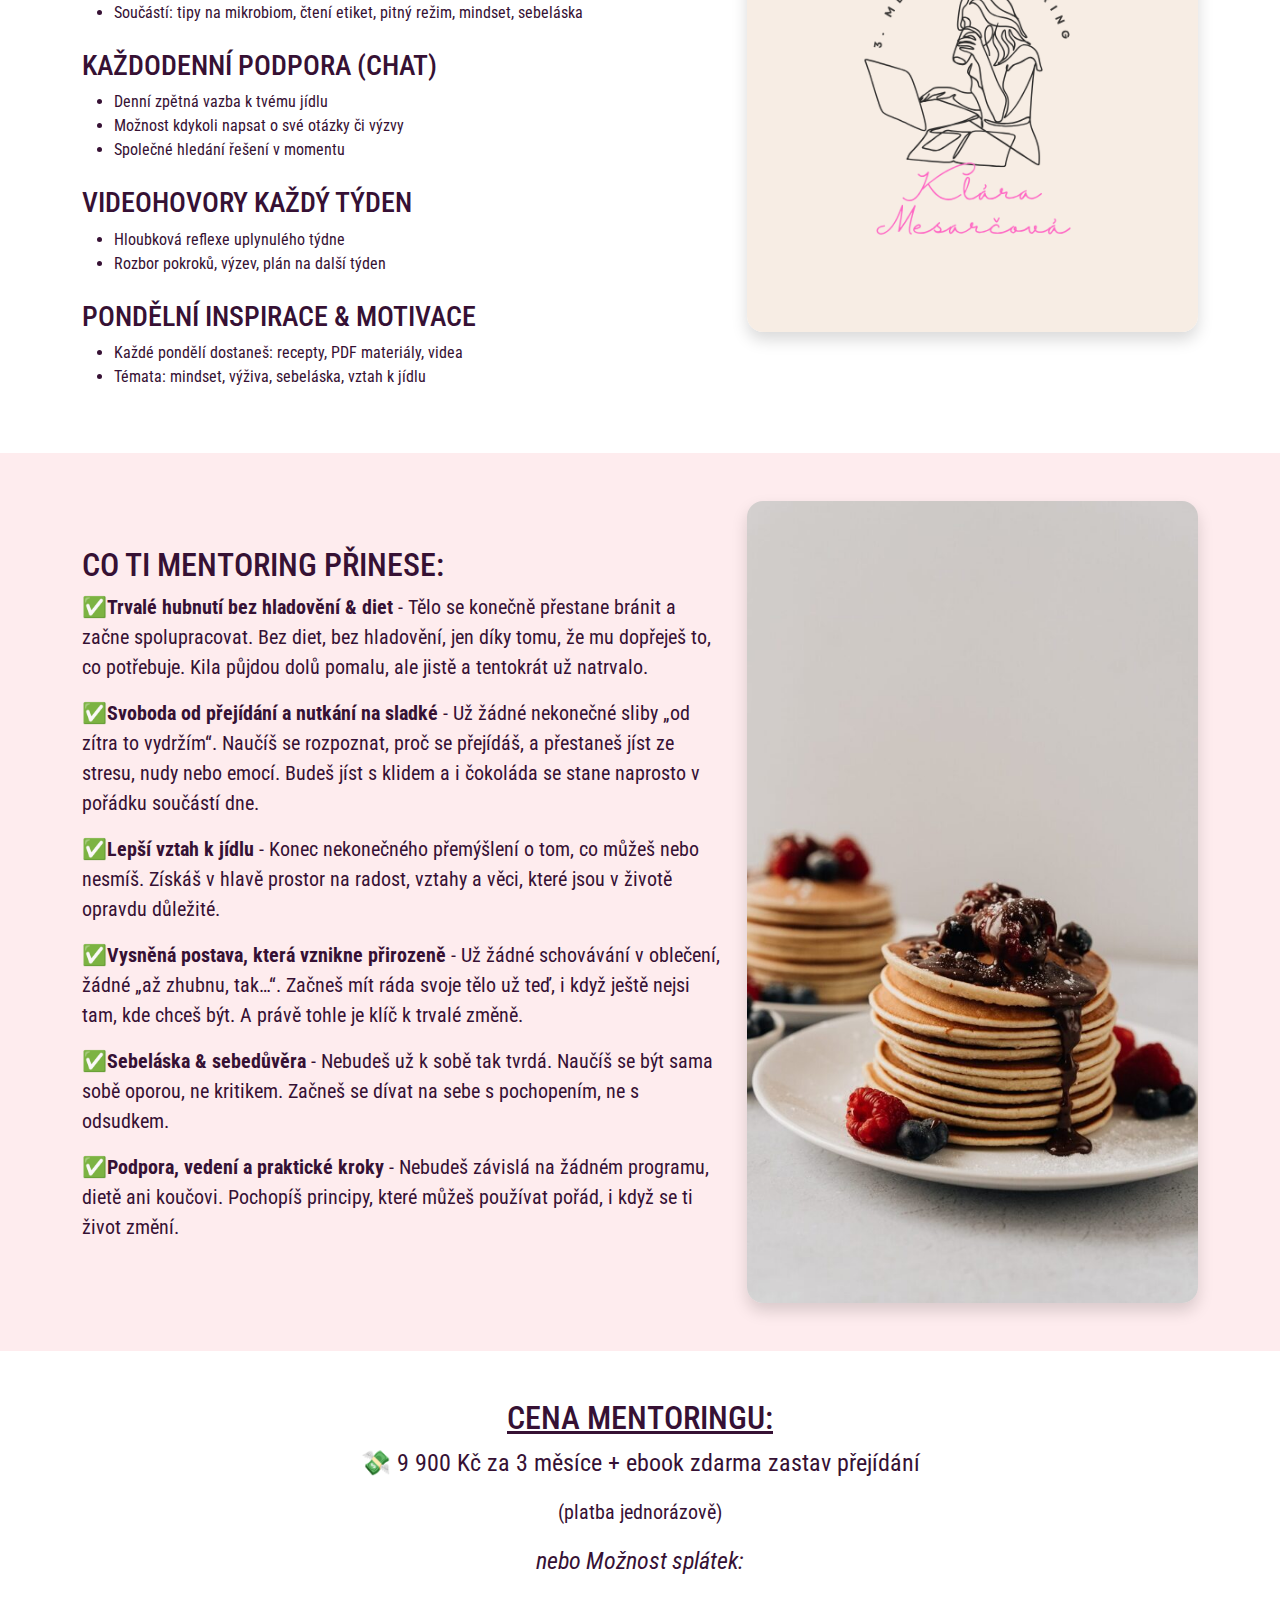
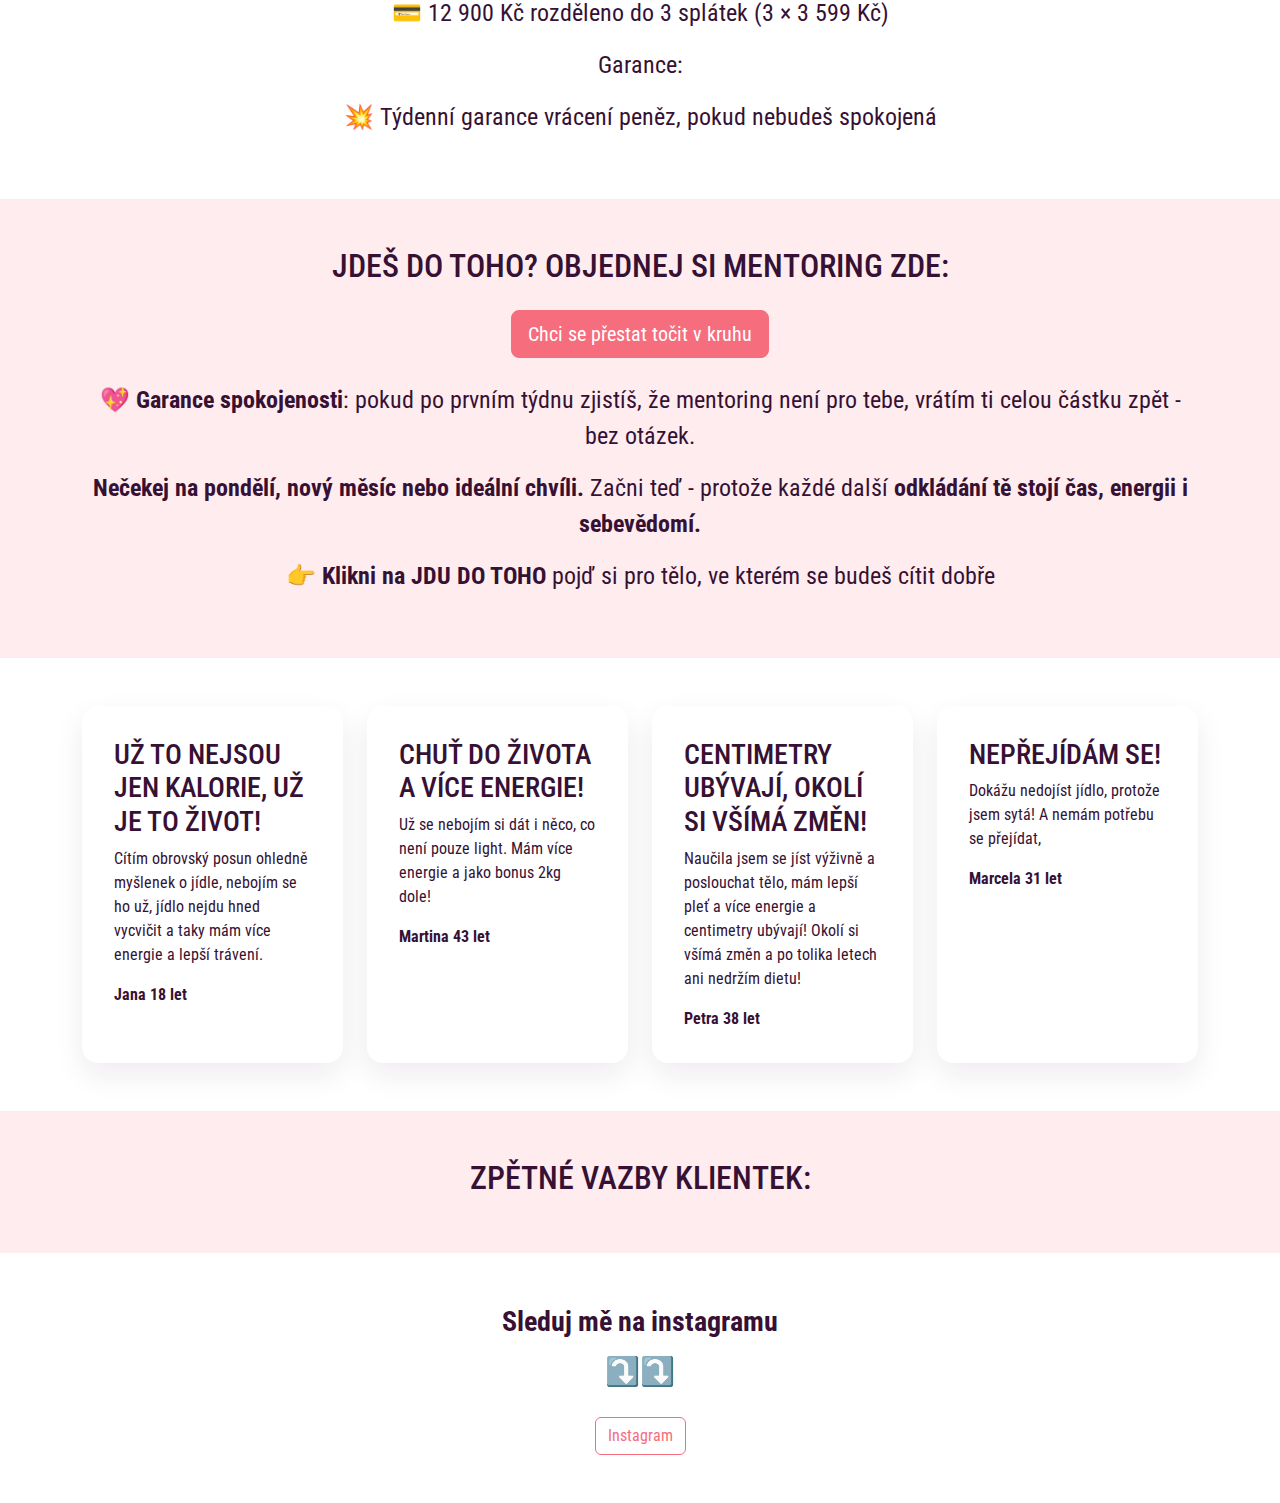
<file: mentoring.html>
<!DOCTYPE html>
<html lang="cs">
<head>
  <meta charset="utf-8" />
  <meta name="viewport" content="width=device-width, initial-scale=1" />
  <title>Mentoring - individuální spolupráce | Klára Mesarčová mentoring</title>
  <meta name="description" content="Tříměsíční individuální mentoring pro ženy s přejídáním. Zdravé hubnutí bez diet, klidný vztah k jídlu a dlouhodobé výsledky." />
  <link rel="canonical" href="https://jame581.github.io/KMMentoring/mentoring.html" />
  <meta name="robots" content="index, follow" />
  <meta property="og:locale" content="cs_CZ" />
  <meta property="og:type" content="website" />
  <meta property="og:site_name" content="Klára Mesarčová mentoring" />
  <meta property="og:title" content="Mentoring - individuální spolupráce | Klára Mesarčová mentoring" />
  <meta property="og:description" content="Tříměsíční individuální mentoring pro ženy s přejídáním. Zdravé hubnutí bez diet, klidný vztah k jídlu a dlouhodobé výsledky." />
  <meta property="og:url" content="https://jame581.github.io/KMMentoring/mentoring.html" />
  <meta property="og:image" content="https://jame581.github.io/KMMentoring/assets/mentoring-1.jpg" />
  <meta name="twitter:card" content="summary_large_image" />
  <meta name="twitter:title" content="Mentoring - individuální spolupráce | Klára Mesarčová mentoring" />
  <meta name="twitter:description" content="Tříměsíční individuální mentoring pro ženy s přejídáním. Zdravé hubnutí bez diet, klidný vztah k jídlu a dlouhodobé výsledky." />
  <meta name="twitter:image" content="https://jame581.github.io/KMMentoring/assets/mentoring-1.jpg" />
  <link rel="icon" href="https://www.klara-mesarcova-mentoring.cz/favicon.png" />
  <link href="https://fonts.googleapis.com/css2?family=Roboto+Condensed:wght@300;400;700&display=swap" rel="stylesheet" />
  <link href="https://cdn.jsdelivr.net/npm/bootstrap@5.3.3/dist/css/bootstrap.min.css" rel="stylesheet" />
  <link href="css/styles.css" rel="stylesheet" />
  <script type="application/ld+json">
    {
      "@context": "https://schema.org",
      "@graph": [
        {
          "@type": "WebSite",
          "@id": "https://jame581.github.io/KMMentoring/#website",
          "url": "https://jame581.github.io/KMMentoring/",
          "name": "Klára Mesarčová mentoring",
          "inLanguage": "cs",
          "publisher": {
            "@id": "https://jame581.github.io/KMMentoring/#business"
          }
        },
        {
          "@type": "HealthAndWellnessBusiness",
          "@id": "https://jame581.github.io/KMMentoring/#business",
          "name": "Klára Mesarčová mentoring",
          "url": "https://jame581.github.io/KMMentoring/",
          "logo": "https://jame581.github.io/KMMentoring/assets/mentoring-logo.png",
          "image": "https://jame581.github.io/KMMentoring/assets/klara-hero.jpg",
          "email": "info@klaramesarcova.cz",
          "address": {
            "@type": "PostalAddress",
            "addressLocality": "Vysoké Mýto",
            "postalCode": "566 01",
            "addressCountry": "CZ"
          },
          "sameAs": [
            "https://www.instagram.com/klara.mesarcova.bezprejidani/"
          ]
        }
      ]
    }
  </script>
</head>
<body>
  <header class="site-header py-3 border-bottom">
    <nav class="navbar navbar-expand-lg">
      <div class="container">
        <a class="navbar-brand fw-bold" href="index.html">Klára Mesarčová mentoring</a>
        <button class="navbar-toggler" type="button" data-bs-toggle="collapse" data-bs-target="#mainNav" aria-controls="mainNav" aria-expanded="false" aria-label="Toggle navigation">
          <span class="navbar-toggler-icon"></span>
        </button>
        <div class="collapse navbar-collapse" id="mainNav">
          <ul class="navbar-nav ms-auto mb-2 mb-lg-0">
            <li class="nav-item"><a class="nav-link" href="index.html#konzultace">Konzultace zdarma</a></li>
            <li class="nav-item"><a class="nav-link active" href="mentoring.html">Mentoring - individuální spolupráce</a></li>
            <li class="nav-item"><a class="nav-link" href="audit-jidelnicku.html">Audit jídelníčku</a></li>
            <li class="nav-item"><a class="nav-link" href="produkty.html">Produkty</a></li>
            <li class="nav-item"><a class="nav-link" href="kontakt.html">Kontakt</a></li>
            <li class="nav-item"><a class="nav-link" href="recepty.html">Recepty ❤️</a></li>
          </ul>
        </div>
      </div>
    </nav>
  </header>

  <main>
    <section class="page-hero py-5 text-center">
      <div class="container">
        <h1 class="display-5 fw-bold">Od přejídání k vnitřní svobodě a tělu, ve kterém se budeš cítit dobře</h1>
        <p class="lead mt-3">Zhubni bez diet, výčitek a počítání kalorií, nauč se jíst přirozeně a s klidem a získej postavu, po které toužíš ❤️</p>
        <p class="fs-4 fst-italic mt-4">Pro ženy, které už mají dost diet, počítání kalorií a výčitek. Naučíš se jíst bez přejídání, bez trápení - <strong>a to i když jsi už zkusila všechno, co slibovalo zázrak</strong>.</p>
      </div>
    </section>

    <section class="py-5">
      <div class="container">
        <div class="row align-items-center g-5">
          <div class="col-lg-7">
            <h2 class="text-center text-lg-start"><u>Možná to znáš:</u></h2>
            <p class="fs-4 mt-3 text-center text-lg-start"><strong>Každé ráno slibuješ</strong>, že už to dnes zvládneš...ale <strong>večer zase sáhneš po jídle</strong>, i když víš, že nejsi hladová.</p>
            <p class="fs-4 text-center text-lg-start">Říkáš si, že <strong>jen potřebuješ víc vůle</strong>, ale čím víc se snažíš jídlo kontrolovat, tím víc tě přemáhá.</p>
            <p class="fs-4 text-center text-lg-start">👉 Pokud to takhle půjde dál, přejídání tě bude <strong>stále víc vzdalovat od vysněné postavy.</strong></p>
            <p class="fs-4 text-center text-lg-start"><strong>Místo výsledků přibývají kila, výčitky a stres.</strong><br />
              <strong>Ztrácíš chuť se hezky oblékat, intimita mizí, psychika trpí.</strong><br />
              A hlavně... <strong>už nevěříš, že to někdy půjde jinak.</strong></p>
          </div>
          <div class="col-lg-5 text-center">
            <img class="img-fluid rounded-4 shadow" src="assets/mentoring-1.jpg" alt="Mentoring" />
          </div>
        </div>
      </div>
    </section>

    <section class="section-alt py-5">
      <div class="container">
        <h2 class="mb-4"><u>Teď si představ, že:</u></h2>
        <ul class="list-unstyled fs-4">
          <li class="mb-3">✅ se dokážeš najíst s klidem a přestat včas, bez přemáhání,</li>
          <li class="mb-3">✅ hubneš přirozeně, protože tělo už konečně dostává to, co potřebuje,</li>
          <li class="mb-3">nebojíš se jídla, sladkého ani kalorií,</li>
          <li class="mb-3">✅ nežiješ v režimu vše nebo nic, ale máš balanc, který tě drží dlouhodobě,</li>
          <li class="mb-3">a hlavně - cítíš se dobře ve svém těle.</li>
        </ul>
        <p class="fs-4 text-center mt-4">Tohle všechno můžeš získat díky mentoringu „Od přejídání k vysněné postavě“</p>
        <p class="fs-5 text-center">➡️ 3 měsíční individuální spolupráce, ve které společně vyřešíme přejídání, nastavíme zdravý vztah k jídlu a pomůžu ti najít cestu, která tě přivede k postavě, po které toužíš - trvale, bez diet.</p>
      </div>
    </section>

    <section class="py-5">
      <div class="container">
        <div class="row align-items-center g-4">
          <div class="col-lg-7 text-center text-lg-start">
            <h2 class="mb-3">Mentoring, který <u>mění životy</u> žen, které už nechtějí další dietu. Jen <u>svobodu, klid a výsledky</u></h2>
            <h3><u>začni konzultací zdarma tady</u></h3>
            <h1>⤵️⤵️</h1>
            <a class="btn btn-primary btn-lg" href="https://calendly.com/meka8301/45min" target="_blank" rel="noopener">Konzultace Zdarma</a>
          </div>
          <div class="col-lg-5 text-center">
            <img class="img-fluid rounded-4 shadow" src="assets/mentoring-2.jpg" alt="Konzultace zdarma" />
          </div>
        </div>
      </div>
    </section>

    <section class="section-alt py-5">
      <div class="container text-center">
        <h2><u>Individuální mentoring</u></h2>
        <h3 class="mt-2">pro zdravé a trvalé změny</h3>
        <p class="fs-4 mt-4"><strong>Pro koho je mentoring vhodný?</strong></p>
        <p class="fs-5">✔️ Máš sklon k přejídání a chceš s tím skoncovat</p>
        <p class="fs-5">✔️ Chceš zdravě zhubnout a udržet výsledky</p>
        <p class="fs-5">✔️ Pokud se chceš cítit dobře ve svém těle a už neřešit jídlo 24/7</p>
        <p class="fs-5">✔️ Už tě nebaví počítat kalorie a hledáš intuitivní přístup</p>
        <blockquote class="mt-4">
          <p class="fs-4"><strong>Pokud jsi v některé z těchto vět říkáš „ano“, jsi tu správně.</strong></p>
          <p class="fs-5"><strong>Tento 3 měsíční mentoring tě dovede k novému vztahu s jídlem, bez hladu, bez výčitek. Společně vytvoříme plán na míru, pracujeme na mindsetu, budeme řešit psychologii, strachy, emoce, a také výživu. Ne univerzální dieta, ale komplexní proměna</strong></p>
        </blockquote>
      </div>
    </section>

    <section class="py-5">
      <div class="container">
        <div class="row g-4 align-items-center">
          <div class="col-lg-7">
            <h2 class="mb-4">Jak spolupráce probíhá?</h2>
            <div class="mb-4">
              <h3 class="mb-2">Analýza a plán</h3>
              <p>Vstupní dotazník + analýza tvého stávajícího jídelníčku a životního stylu</p>
              <ul>
                <li>Vyhodnocení toho, co funguje, co je nutné upravit</li>
                <li>Akční kroky, které tě nezahltí</li>
                <li>Součástí: tipy na mikrobiom, čtení etiket, pitný režim, mindset, sebeláska</li>
              </ul>
            </div>
            <div class="mb-4">
              <h3 class="mb-2">Každodenní podpora (chat)</h3>
              <ul>
                <li>Denní zpětná vazba k tvému jídlu</li>
                <li>Možnost kdykoli napsat o své otázky či výzvy</li>
                <li>Společné hledání řešení v momentu</li>
              </ul>
            </div>
            <div class="mb-4">
              <h3 class="mb-2">Videohovory každý týden</h3>
              <ul>
                <li>Hloubková reflexe uplynulého týdne</li>
                <li>Rozbor pokroků, výzev, plán na další týden</li>
              </ul>
            </div>
            <div>
              <h3 class="mb-2">Pondělní inspirace &amp; motivace</h3>
              <ul>
                <li>Každé pondělí dostaneš: recepty, PDF materiály, videa</li>
                <li>Témata: mindset, výživa, sebeláska, vztah k jídlu</li>
              </ul>
            </div>
          </div>
          <div class="col-lg-5 text-center">
            <img class="img-fluid rounded-4 shadow" src="assets/mentoring-logo.png" alt="Mentoring logo" />
          </div>
        </div>
      </div>
    </section>

    <section class="section-alt py-5">
      <div class="container">
        <div class="row g-4 align-items-center">
          <div class="col-lg-7">
            <h2>Co ti mentoring přinese:</h2>
            <p class="fs-5"><strong>✅Trvalé hubnutí bez hladovění &amp; diet</strong> - Tělo se konečně přestane bránit a začne spolupracovat. Bez diet, bez hladovění, jen díky tomu, že mu dopřeješ to, co potřebuje. Kila půjdou dolů pomalu, ale jistě a tentokrát už natrvalo.</p>
            <p class="fs-5"><strong>✅Svoboda od přejídání a nutkání na sladké</strong> - Už žádné nekonečné sliby „od zítra to vydržím“. Naučíš se rozpoznat, proč se přejídáš, a přestaneš jíst ze stresu, nudy nebo emocí. Budeš jíst s klidem a i čokoláda se stane naprosto v pořádku součástí dne.</p>
            <p class="fs-5"><strong>✅Lepší vztah k jídlu</strong> - Konec nekonečného přemýšlení o tom, co můžeš nebo nesmíš. Získáš v hlavě prostor na radost, vztahy a věci, které jsou v životě opravdu důležité.</p>
            <p class="fs-5"><strong>✅Vysněná postava, která vznikne přirozeně</strong> - Už žádné schovávání v oblečení, žádné „až zhubnu, tak…“. Začneš mít ráda svoje tělo už teď, i když ještě nejsi tam, kde chceš být. A právě tohle je klíč k trvalé změně.</p>
            <p class="fs-5"><strong>✅Sebeláska &amp; sebedůvěra</strong> - Nebudeš už k sobě tak tvrdá. Naučíš se být sama sobě oporou, ne kritikem. Začneš se dívat na sebe s pochopením, ne s odsudkem.</p>
            <p class="fs-5"><strong>✅Podpora, vedení a praktické kroky</strong> - Nebudeš závislá na žádném programu, dietě ani koučovi. Pochopíš principy, které můžeš používat pořád, i když se ti život změní.</p>
          </div>
          <div class="col-lg-5 text-center">
            <img class="img-fluid rounded-4 shadow" src="assets/happy-pancake.jpg" alt="Mentoring podpůrné materiály" />
          </div>
        </div>
      </div>
    </section>

    <section class="py-5">
      <div class="container text-center">
        <h2><u>Cena mentoringu:</u></h2>
        <p class="fs-4">💸 9 900 Kč za 3 měsíce + ebook zdarma zastav přejídání</p>
        <p class="fs-5">(platba jednorázově)</p>
        <p class="fs-4"><i>nebo Možnost splátek:</i></p>
        <p class="fs-4">💳 12 900 Kč rozděleno do 3 splátek (3 × 3 599 Kč)</p>
        <p class="fs-4">Garance:</p>
        <p class="fs-4">💥 Týdenní garance vrácení peněz, pokud nebudeš spokojená</p>
      </div>
    </section>

    <section class="section-alt py-5">
      <div class="container text-center">
        <h2>Jdeš do toho? Objednej si mentoring zde:</h2>
        <a class="btn btn-primary btn-lg mt-3" href="https://form.fapi.cz/?id=2db3bbd8-41fb-490d-a310-9166dcfce7e5" target="_blank" rel="noopener">Chci se přestat točit v kruhu</a>
        <p class="fs-4 mt-4">💖 <strong>Garance spokojenosti</strong>: pokud po prvním týdnu zjistíš, že mentoring není pro tebe, vrátím ti celou částku zpět - bez otázek.</p>
        <p class="fs-4"><strong>Nečekej na pondělí, nový měsíc nebo ideální chvíli.</strong> Začni teď - protože každé další <strong>odkládání tě stojí čas, energii i sebevědomí.</strong></p>
        <p class="fs-4"><strong>👉 Klikni na JDU DO TOHO</strong> pojď si pro tělo, ve kterém se budeš cítit dobře</p>
      </div>
    </section>

    <section class="py-5">
      <div class="container">
        <div class="row g-4">
          <div class="col-lg-3">
            <div class="testimonial-card h-100">
              <h3>Už to nejsou jen kalorie, už je to život!</h3>
              <p>Cítím obrovský posun ohledně myšlenek o jídle, nebojím se ho už, jídlo nejdu hned vycvičit a taky mám více energie a lepší trávení.</p>
              <p class="fw-bold mb-0">Jana 18 let</p>
            </div>
          </div>
          <div class="col-lg-3">
            <div class="testimonial-card h-100">
              <h3>Chuť do života a více energie!</h3>
              <p>Už se nebojím si dát i něco, co není pouze light. Mám více energie a jako bonus 2kg dole!</p>
              <p class="fw-bold mb-0">Martina 43 let</p>
            </div>
          </div>
          <div class="col-lg-3">
            <div class="testimonial-card h-100">
              <h3>Centimetry ubývají, okolí si všímá změn!</h3>
              <p>Naučila jsem se jíst výživně a poslouchat tělo, mám lepší pleť a více energie a centimetry ubývají! Okolí si všímá změn a po tolika letech ani nedržím dietu!</p>
              <p class="fw-bold mb-0">Petra 38 let</p>
            </div>
          </div>
          <div class="col-lg-3">
            <div class="testimonial-card h-100">
              <h3>Nepřejídám se!</h3>
              <p>Dokážu nedojíst jídlo, protože jsem sytá! A nemám potřebu se přejídat,</p>
              <p class="fw-bold mb-0">Marcela 31 let</p>
            </div>
          </div>
        </div>
      </div>
    </section>

    <section class="section-alt py-5 text-center">
      <div class="container">
        <h2>zpětné vazby klientek:</h2>
      </div>
    </section>
  </main>

  <footer class="site-footer py-5">
    <div class="container text-center">
      <p class="fs-3 fw-bold mb-2">Sleduj mě na instagramu</p>
      <p class="fs-3 mb-4">⤵️⤵️</p>
      <a class="btn btn-outline-primary" href="https://www.instagram.com/klara.mesarcova.bezprejidani/" target="_blank" rel="noopener">Instagram</a>
    </div>
  </footer>

  <script src="https://cdn.jsdelivr.net/npm/bootstrap@5.3.3/dist/js/bootstrap.bundle.min.js"></script>
</body>
</html>
</file>
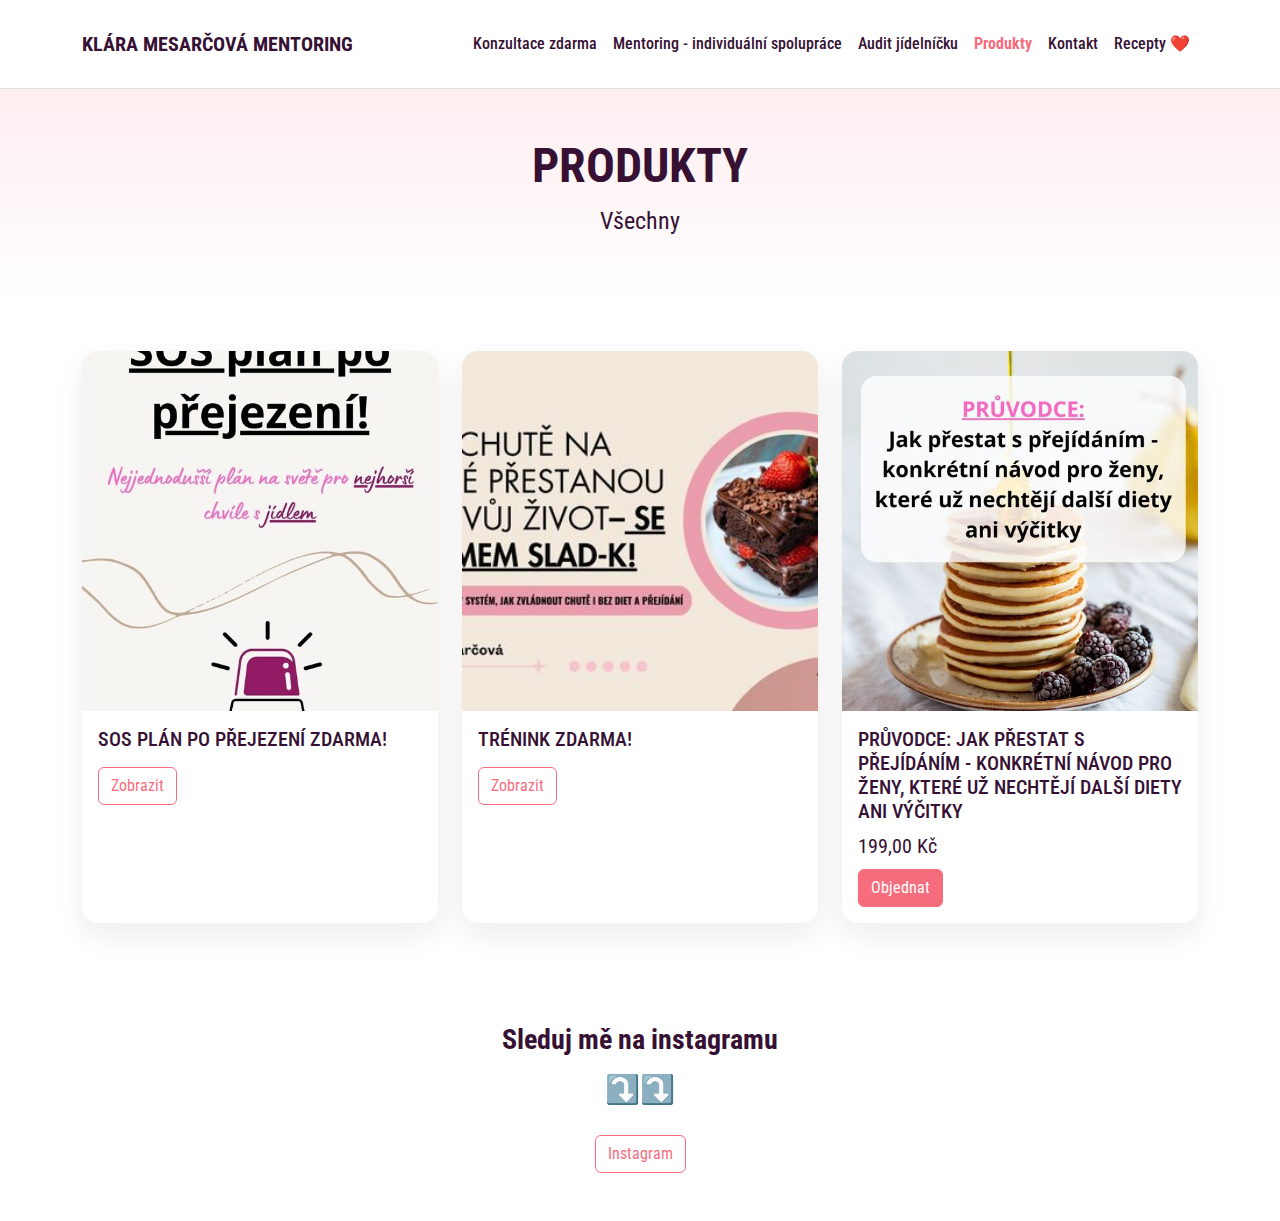
<file: produkty.html>
<!DOCTYPE html>
<html lang="cs">
<head>
  <!-- Google tag (gtag.js) -->
  <script async src="https://www.googletagmanager.com/gtag/js?id=G-R9QWP8WRGE"></script>
  <script>
    window.dataLayer = window.dataLayer || [];
    function gtag() { dataLayer.push(arguments); }
    gtag('js', new Date());

    gtag('config', 'G-R9QWP8WRGE');
  </script>
  <meta charset="utf-8" />
  <meta name="viewport" content="width=device-width, initial-scale=1" />
  <title>Produkty | Klára Mesarčová mentoring</title>
  <meta name="description" content="Přehled produktů Kláry Mesarčové: SOS plán po přejezení, video trénink zdarma a průvodce jak přestat s přejídáním." />
  <link rel="canonical" href="https://jame581.github.io/KMMentoring/produkty.html" />
  <meta name="robots" content="index, follow" />
  <meta property="og:locale" content="cs_CZ" />
  <meta property="og:type" content="website" />
  <meta property="og:site_name" content="Klára Mesarčová mentoring" />
  <meta property="og:title" content="Produkty | Klára Mesarčová mentoring" />
  <meta property="og:description" content="Přehled produktů Kláry Mesarčové: SOS plán po přejezení, video trénink zdarma a průvodce jak přestat s přejídáním." />
  <meta property="og:url" content="https://jame581.github.io/KMMentoring/produkty.html" />
  <meta property="og:image" content="https://jame581.github.io/KMMentoring/assets/product-pruvodce.jpg" />
  <meta name="twitter:card" content="summary_large_image" />
  <meta name="twitter:title" content="Produkty | Klára Mesarčová mentoring" />
  <meta name="twitter:description" content="Přehled produktů Kláry Mesarčové: SOS plán po přejezení, video trénink zdarma a průvodce jak přestat s přejídáním." />
  <meta name="twitter:image" content="https://jame581.github.io/KMMentoring/assets/product-pruvodce.jpg" />
  <link rel="icon" href="https://www.klara-mesarcova-mentoring.cz/favicon.png" />
  <link href="https://fonts.googleapis.com/css2?family=Roboto+Condensed:wght@300;400;700&display=swap" rel="stylesheet" />
  <link href="https://cdn.jsdelivr.net/npm/bootstrap@5.3.3/dist/css/bootstrap.min.css" rel="stylesheet" />
  <link href="css/styles.css" rel="stylesheet" />
  <script type="application/ld+json">
    {
      "@context": "https://schema.org",
      "@graph": [
        {
          "@type": "WebSite",
          "@id": "https://jame581.github.io/KMMentoring/#website",
          "url": "https://jame581.github.io/KMMentoring/",
          "name": "Klára Mesarčová mentoring",
          "inLanguage": "cs",
          "publisher": {
            "@id": "https://jame581.github.io/KMMentoring/#business"
          }
        },
        {
          "@type": "HealthAndWellnessBusiness",
          "@id": "https://jame581.github.io/KMMentoring/#business",
          "name": "Klára Mesarčová mentoring",
          "url": "https://jame581.github.io/KMMentoring/",
          "logo": "https://jame581.github.io/KMMentoring/assets/mentoring-logo.png",
          "image": "https://jame581.github.io/KMMentoring/assets/klara-hero.jpg",
          "email": "info@klaramesarcova.cz",
          "address": {
            "@type": "PostalAddress",
            "addressLocality": "Vysoké Mýto",
            "postalCode": "566 01",
            "addressCountry": "CZ"
          },
          "sameAs": [
            "https://www.instagram.com/klara.mesarcova.bezprejidani/"
          ]
        }
      ]
    }
  </script>
</head>
<body>
  <header class="site-header py-3 border-bottom">
    <nav class="navbar navbar-expand-lg">
      <div class="container">
        <a class="navbar-brand fw-bold" href="index.html">Klára Mesarčová mentoring</a>
        <button class="navbar-toggler" type="button" data-bs-toggle="collapse" data-bs-target="#mainNav" aria-controls="mainNav" aria-expanded="false" aria-label="Toggle navigation">
          <span class="navbar-toggler-icon"></span>
        </button>
        <div class="collapse navbar-collapse" id="mainNav">
          <ul class="navbar-nav ms-auto mb-2 mb-lg-0">
            <li class="nav-item"><a class="nav-link" href="index.html#konzultace">Konzultace zdarma</a></li>
            <li class="nav-item"><a class="nav-link" href="mentoring.html">Mentoring - individuální spolupráce</a></li>
            <li class="nav-item"><a class="nav-link" href="audit-jidelnicku.html">Audit jídelníčku</a></li>
            <li class="nav-item"><a class="nav-link active" href="produkty.html">Produkty</a></li>
            <li class="nav-item"><a class="nav-link" href="kontakt.html">Kontakt</a></li>
            <li class="nav-item"><a class="nav-link" href="recepty.html">Recepty ❤️</a></li>
          </ul>
        </div>
      </div>
    </nav>
  </header>

  <main>
    <section class="page-hero py-5 text-center">
      <div class="container">
        <h1 class="display-5 fw-bold">produkty</h1>
        <p class="fs-4">Všechny</p>
      </div>
    </section>

    <section class="py-5">
      <div class="container">
        <div class="row g-4">
          <div class="col-md-4">
            <div class="product-card h-100">
              <img class="img-fluid" src="assets/product-sos.jpg" alt="SOS plán po přejezení zdarma!" />
              <div class="p-3">
                <h3 class="h5">SOS plán po přejezení zdarma!</h3>
                <a class="btn btn-outline-primary mt-2" href="sos-plan.html">Zobrazit</a>
              </div>
            </div>
          </div>
          <div class="col-md-4">
            <div class="product-card h-100">
              <img class="img-fluid" src="assets/product-trenink.jpg" alt="Trénink zdarma!" />
              <div class="p-3">
                <h3 class="h5">Trénink zdarma!</h3>
                <a class="btn btn-outline-primary mt-2" href="trenink-zdarma.html">Zobrazit</a>
              </div>
            </div>
          </div>
          <div class="col-md-4">
            <div class="product-card h-100">
              <img class="img-fluid" src="assets/product-pruvodce.jpg" alt="PRŮVODCE: Jak přestat s přejídáním" />
              <div class="p-3">
                <h3 class="h5">PRŮVODCE: Jak přestat s přejídáním - konkrétní návod pro ženy, které už nechtějí další diety ani výčitky</h3>
                <p class="fs-5 mb-2">199,00 Kč</p>
                <a class="btn btn-primary" href="https://form.fapi.cz/?id=2fed17df-7238-44ad-9931-6504d8d0f56a" target="_blank" rel="noopener">Objednat</a>
              </div>
            </div>
          </div>
        </div>
      </div>
    </section>
  </main>

  <footer class="site-footer py-5">
    <div class="container text-center">
      <p class="fs-3 fw-bold mb-2">Sleduj mě na instagramu</p>
      <p class="fs-3 mb-4">⤵️⤵️</p>
      <a class="btn btn-outline-primary" href="https://www.instagram.com/klara.mesarcova.bezprejidani/" target="_blank" rel="noopener">Instagram</a>
    </div>
  </footer>

  <script src="https://cdn.jsdelivr.net/npm/bootstrap@5.3.3/dist/js/bootstrap.bundle.min.js"></script>
</body>
</html>
</file>
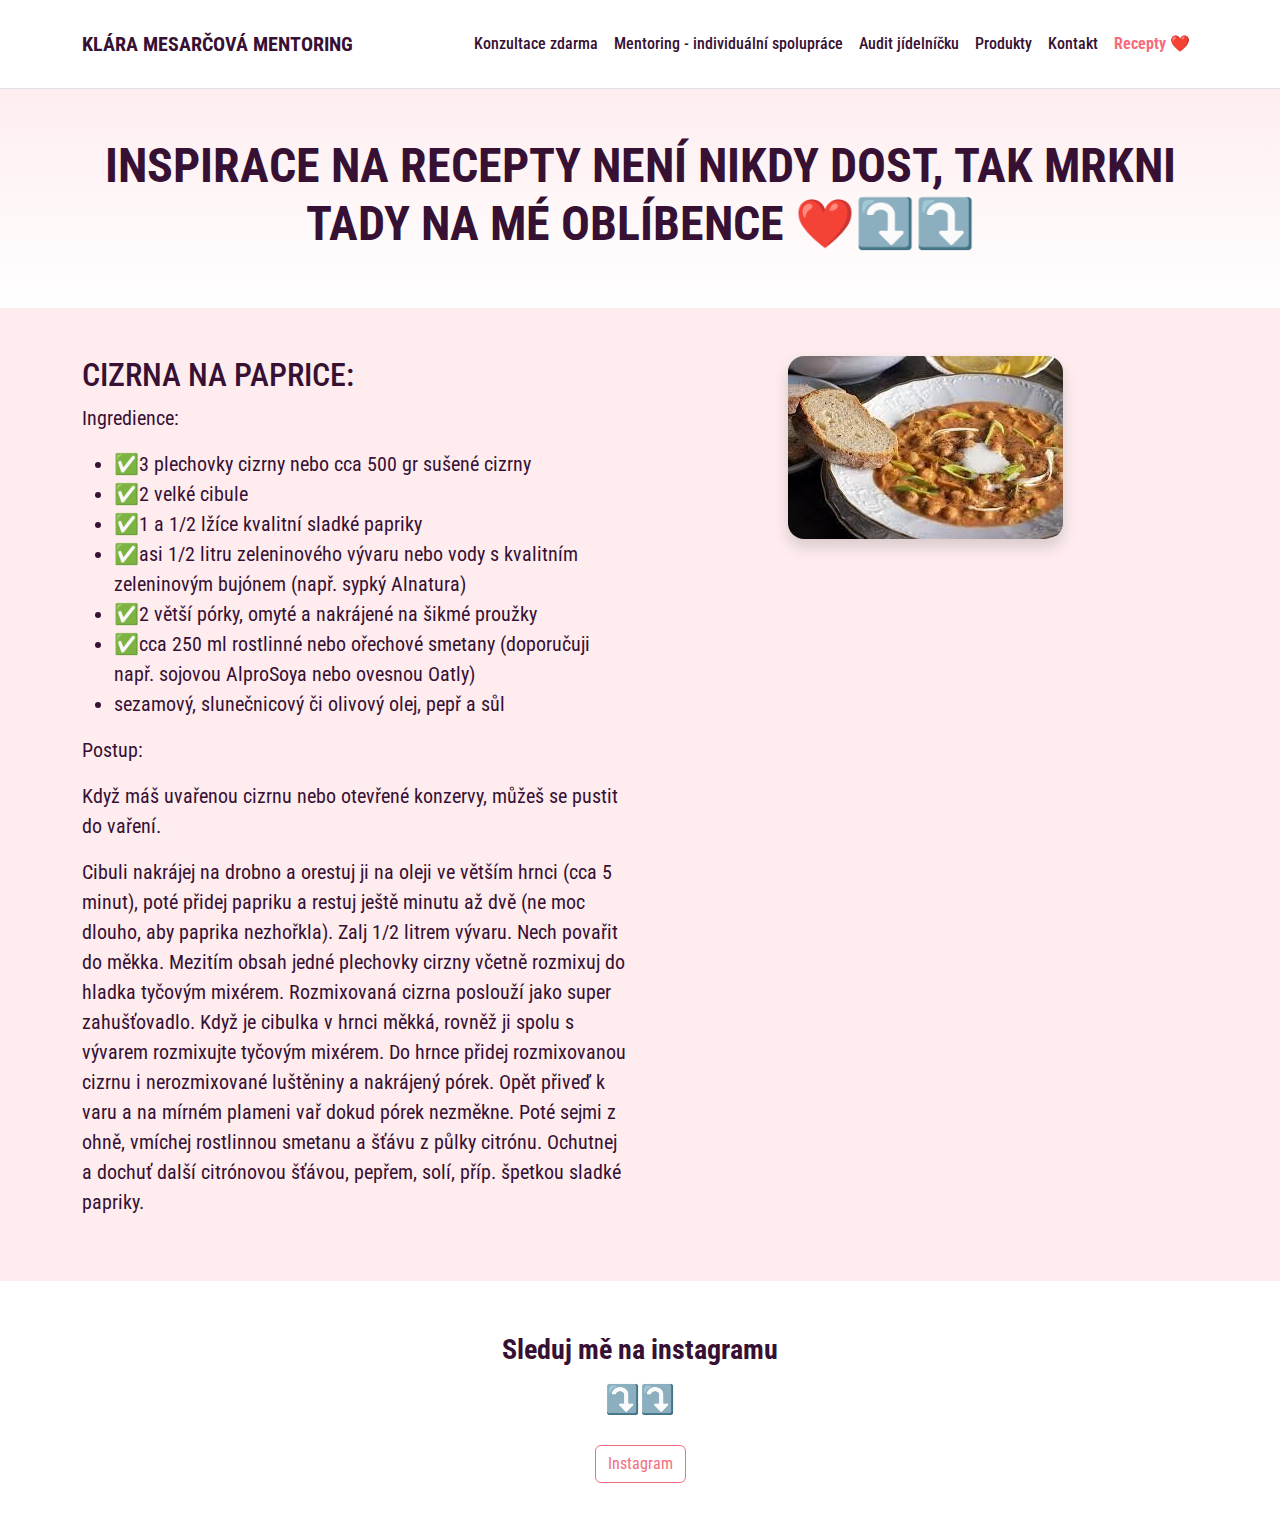
<file: recepty.html>
<!DOCTYPE html>
<html lang="cs">
<head>
  <!-- Google tag (gtag.js) -->
  <script async src="https://www.googletagmanager.com/gtag/js?id=G-R9QWP8WRGE"></script>
  <script>
    window.dataLayer = window.dataLayer || [];
    function gtag() { dataLayer.push(arguments); }
    gtag('js', new Date());

    gtag('config', 'G-R9QWP8WRGE');
  </script>
  <meta charset="utf-8" />
  <meta name="viewport" content="width=device-width, initial-scale=1" />
  <title>Recepty ❤️ | Klára Mesarčová mentoring</title>
  <meta name="description" content="Recepty a inspirace na jednoduchá jídla bez dietního stresu. Oblíbené recepty od Kláry Mesarčové." />
  <link rel="canonical" href="https://klaramesarcova.cz/KMMentoring/recepty.html" />
  <meta name="robots" content="index, follow" />
  <meta property="og:locale" content="cs_CZ" />
  <meta property="og:type" content="website" />
  <meta property="og:site_name" content="Klára Mesarčová mentoring" />
  <meta property="og:title" content="Recepty ❤️ | Klára Mesarčová mentoring" />
  <meta property="og:description" content="Recepty a inspirace na jednoduchá jídla bez dietního stresu. Oblíbené recepty od Kláry Mesarčové." />
  <meta property="og:url" content="https://klaramesarcova.cz/KMMentoring/recepty.html" />
  <meta property="og:image" content="https://klaramesarcova.cz/KMMentoring/assets/recept-cizrna.jpeg" />
  <meta name="twitter:card" content="summary_large_image" />
  <meta name="twitter:title" content="Recepty ❤️ | Klára Mesarčová mentoring" />
  <meta name="twitter:description" content="Recepty a inspirace na jednoduchá jídla bez dietního stresu. Oblíbené recepty od Kláry Mesarčové." />
  <meta name="twitter:image" content="https://klaramesarcova.cz/KMMentoring/assets/recept-cizrna.jpeg" />
  <link rel="icon" href="https://www.klara-mesarcova-mentoring.cz/favicon.png" />
  <link href="https://fonts.googleapis.com/css2?family=Roboto+Condensed:wght@300;400;700&display=swap" rel="stylesheet" />
  <link href="https://cdn.jsdelivr.net/npm/bootstrap@5.3.3/dist/css/bootstrap.min.css" rel="stylesheet" />
  <link href="css/styles.css" rel="stylesheet" />
  <script type="application/ld+json">
    {
      "@context": "https://schema.org",
      "@graph": [
        {
          "@type": "WebSite",
          "@id": "https://klaramesarcova.cz/KMMentoring/#website",
          "url": "https://klaramesarcova.cz/KMMentoring/",
          "name": "Klára Mesarčová mentoring",
          "inLanguage": "cs",
          "publisher": {
            "@id": "https://klaramesarcova.cz/KMMentoring/#business"
          }
        },
        {
          "@type": "HealthAndWellnessBusiness",
          "@id": "https://klaramesarcova.cz/KMMentoring/#business",
          "name": "Klára Mesarčová mentoring",
          "url": "https://klaramesarcova.cz/KMMentoring/",
          "logo": "https://klaramesarcova.cz/KMMentoring/assets/mentoring-logo.png",
          "image": "https://klaramesarcova.cz/KMMentoring/assets/klara-hero.jpg",
          "email": "info@klaramesarcova.cz",
          "address": {
            "@type": "PostalAddress",
            "addressLocality": "Vysoké Mýto",
            "postalCode": "566 01",
            "addressCountry": "CZ"
          },
          "sameAs": [
            "https://www.instagram.com/klara.mesarcova.bezprejidani/"
          ]
        }
      ]
    }
  </script>
</head>
<body>
  <header class="site-header py-3 border-bottom">
    <nav class="navbar navbar-expand-lg">
      <div class="container">
        <a class="navbar-brand fw-bold" href="index.html">Klára Mesarčová mentoring</a>
        <button class="navbar-toggler" type="button" data-bs-toggle="collapse" data-bs-target="#mainNav" aria-controls="mainNav" aria-expanded="false" aria-label="Toggle navigation">
          <span class="navbar-toggler-icon"></span>
        </button>
        <div class="collapse navbar-collapse" id="mainNav">
          <ul class="navbar-nav ms-auto mb-2 mb-lg-0">
            <li class="nav-item"><a class="nav-link" href="index.html#konzultace">Konzultace zdarma</a></li>
            <li class="nav-item"><a class="nav-link" href="mentoring.html">Mentoring - individuální spolupráce</a></li>
            <li class="nav-item"><a class="nav-link" href="audit-jidelnicku.html">Audit jídelníčku</a></li>
            <li class="nav-item"><a class="nav-link" href="produkty.html">Produkty</a></li>
            <li class="nav-item"><a class="nav-link" href="kontakt.html">Kontakt</a></li>
            <li class="nav-item"><a class="nav-link active" href="recepty.html">Recepty ❤️</a></li>
          </ul>
        </div>
      </div>
    </nav>
  </header>

  <main>
    <section class="page-hero py-5 text-center">
      <div class="container">
        <h1 class="display-5 fw-bold">Inspirace na recepty není nikdy dost, tak mrkni tady na mé oblíbence ❤️⤵️⤵️</h1>
      </div>
    </section>

    <section class="section-alt py-5">
      <div class="container">
        <div class="row g-4 align-items-start">
          <div class="col-lg-6">
            <h2>Cizrna na paprice:</h2>
            <p class="fs-5">Ingredience:</p>
            <ul class="fs-5">
              <li>✅3 plechovky cizrny nebo cca 500 gr sušené cizrny</li>
              <li>✅2 velké cibule</li>
              <li>✅1 a 1/2 lžíce kvalitní sladké papriky</li>
              <li>✅asi 1/2 litru zeleninového vývaru nebo vody s kvalitním zeleninovým bujónem (např. sypký Alnatura)</li>
              <li>✅2 větší pórky, omyté a nakrájené na šikmé proužky</li>
              <li>✅cca 250 ml rostlinné nebo ořechové smetany (doporučuji např. sojovou AlproSoya nebo ovesnou Oatly)</li>
              <li>sezamový, slunečnicový či olivový olej, pepř a sůl</li>
            </ul>
            <p class="fs-5">Postup:</p>
            <p class="fs-5">Když máš uvařenou cizrnu nebo otevřené konzervy, můžeš se pustit do vaření.</p>
            <p class="fs-5">Cibuli nakrájej na drobno a orestuj ji na oleji ve větším hrnci (cca 5 minut), poté přidej papriku a restuj ještě minutu až dvě (ne moc dlouho, aby paprika nezhořkla). Zalj 1/2 litrem vývaru. Nech povařit do měkka. Mezitím obsah jedné plechovky cirzny včetně rozmixuj do hladka tyčovým mixérem. Rozmixovaná cizrna poslouží jako super zahušťovadlo. Když je cibulka v hrnci měkká, rovněž ji spolu s vývarem rozmixujte tyčovým mixérem. Do hrnce přidej rozmixovanou cizrnu i nerozmixované luštěniny a nakrájený pórek. Opět přiveď k varu a na mírném plameni vař dokud pórek nezměkne. Poté sejmi z ohně, vmíchej rostlinnou smetanu a šťávu z půlky citrónu. Ochutnej a dochuť další citrónovou šťávou, pepřem, solí, příp. špetkou sladké papriky.</p>
          </div>
          <div class="col-lg-6 text-center">
            <img class="img-fluid rounded-4 shadow" src="assets/recept-cizrna.jpeg" alt="Cizrna na paprice" />
          </div>
        </div>
      </div>
    </section>
  </main>

  <footer class="site-footer py-5">
    <div class="container text-center">
      <p class="fs-3 fw-bold mb-2">Sleduj mě na instagramu</p>
      <p class="fs-3 mb-4">⤵️⤵️</p>
      <a class="btn btn-outline-primary" href="https://www.instagram.com/klara.mesarcova.bezprejidani/" target="_blank" rel="noopener">Instagram</a>
    </div>
  </footer>

  <script src="https://cdn.jsdelivr.net/npm/bootstrap@5.3.3/dist/js/bootstrap.bundle.min.js"></script>
</body>
</html>
</file>
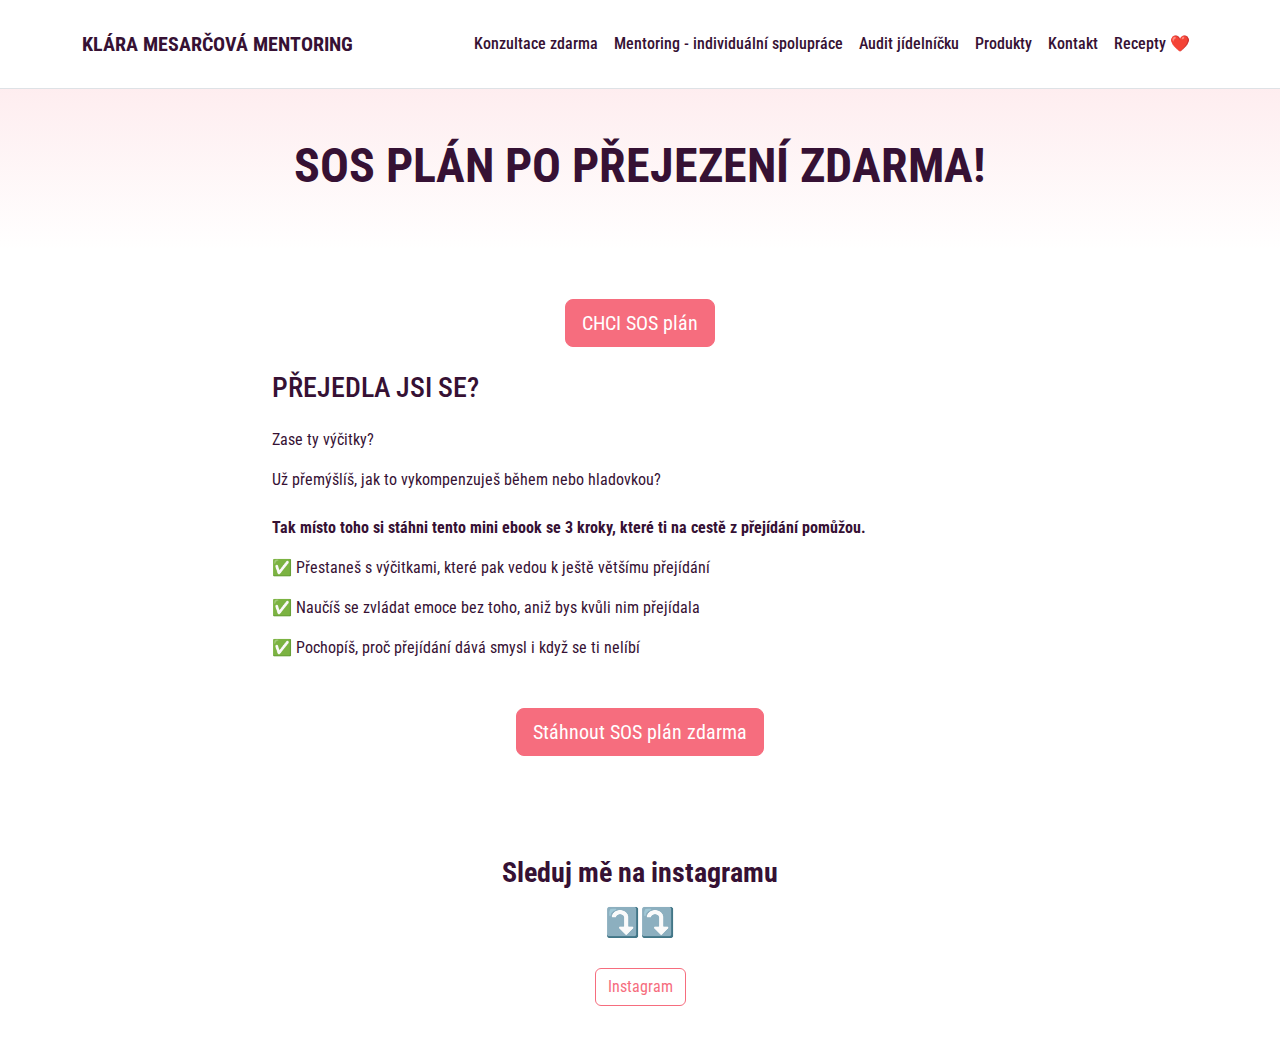
<file: sos-plan.html>
<!DOCTYPE html>
<html lang="cs">
<head>
  <meta charset="utf-8" />
  <meta name="viewport" content="width=device-width, initial-scale=1" />
  <title>SOS plán po přejezení zdarma! | Klára Mesarčová mentoring</title>
  <link rel="icon" href="https://www.klara-mesarcova-mentoring.cz/favicon.png" />
  <link href="https://fonts.googleapis.com/css2?family=Roboto+Condensed:wght@300;400;700&display=swap" rel="stylesheet" />
  <link href="https://cdn.jsdelivr.net/npm/bootstrap@5.3.3/dist/css/bootstrap.min.css" rel="stylesheet" />
  <link href="css/styles.css" rel="stylesheet" />
</head>
<body>
  <header class="site-header py-3 border-bottom">
    <nav class="navbar navbar-expand-lg">
      <div class="container">
        <a class="navbar-brand fw-bold" href="index.html">Klára Mesarčová mentoring</a>
        <button class="navbar-toggler" type="button" data-bs-toggle="collapse" data-bs-target="#mainNav" aria-controls="mainNav" aria-expanded="false" aria-label="Toggle navigation">
          <span class="navbar-toggler-icon"></span>
        </button>
        <div class="collapse navbar-collapse" id="mainNav">
          <ul class="navbar-nav ms-auto mb-2 mb-lg-0">
            <li class="nav-item"><a class="nav-link" href="index.html#konzultace">Konzultace zdarma</a></li>
            <li class="nav-item"><a class="nav-link" href="mentoring.html">Mentoring - individuální spolupráce</a></li>
            <li class="nav-item"><a class="nav-link" href="audit-jidelnicku.html">Audit jídelníčku</a></li>
            <li class="nav-item"><a class="nav-link" href="produkty.html">Produkty</a></li>
            <li class="nav-item"><a class="nav-link" href="kontakt.html">Kontakt</a></li>
            <li class="nav-item"><a class="nav-link" href="recepty.html">Recepty ❤️</a></li>
          </ul>
        </div>
      </div>
    </nav>
  </header>

  <main>
    <section class="page-hero py-5 text-center">
      <div class="container">
        <h1 class="display-5 fw-bold">SOS plán po přejezení zdarma!</h1>
      </div>
    </section>

    <section class="py-5">
      <div class="container">
        <div class="row justify-content-center">
          <div class="col-lg-8">
            <div class="text-center mb-4">
              <a href="https://form.fapi.cz/?id=fae31dc6-ca7c-4eeb-a6e5-4c1b42743ee1" target="_blank" rel="noopener" class="btn btn-primary btn-lg">CHCI SOS plán</a>
            </div>
            
            <div class="content-section">
              <h2 class="h3 mb-4">Přejedla jsi se?</h2>
              <p>Zase ty výčitky?</p>
              <p>Už přemýšlíš, jak to vykompenzuješ během nebo hladovkou?</p>
              
              <p class="mt-4"><strong>Tak místo toho si stáhni tento mini ebook se 3 kroky, které ti na cestě z přejídání pomůžou.</strong></p>
              
              <p>✅ Přestaneš s výčitkami, které pak vedou k ještě většímu přejídání</p>
              <p>✅ Naučíš se zvládat emoce bez toho, aniž bys kvůli nim přejídala</p>
              <p>✅ Pochopíš, proč přejídání dává smysl i když se ti nelíbí</p>
              
              <div class="text-center mt-5">
                <a href="https://form.fapi.cz/?id=fae31dc6-ca7c-4eeb-a6e5-4c1b42743ee1" target="_blank" rel="noopener" class="btn btn-primary btn-lg">Stáhnout SOS plán zdarma</a>
              </div>
            </div>
          </div>
        </div>
      </div>
    </section>
  </main>

  <footer class="site-footer py-5">
    <div class="container text-center">
      <p class="fs-3 fw-bold mb-2">Sleduj mě na instagramu</p>
      <p class="fs-3 mb-4">⤵️⤵️</p>
      <a class="btn btn-outline-primary" href="https://www.instagram.com/klara.mesarcova.bezprejidani/" target="_blank" rel="noopener">Instagram</a>
    </div>
  </footer>

  <script src="https://cdn.jsdelivr.net/npm/bootstrap@5.3.3/dist/js/bootstrap.bundle.min.js"></script>
</body>
</html>
</file>
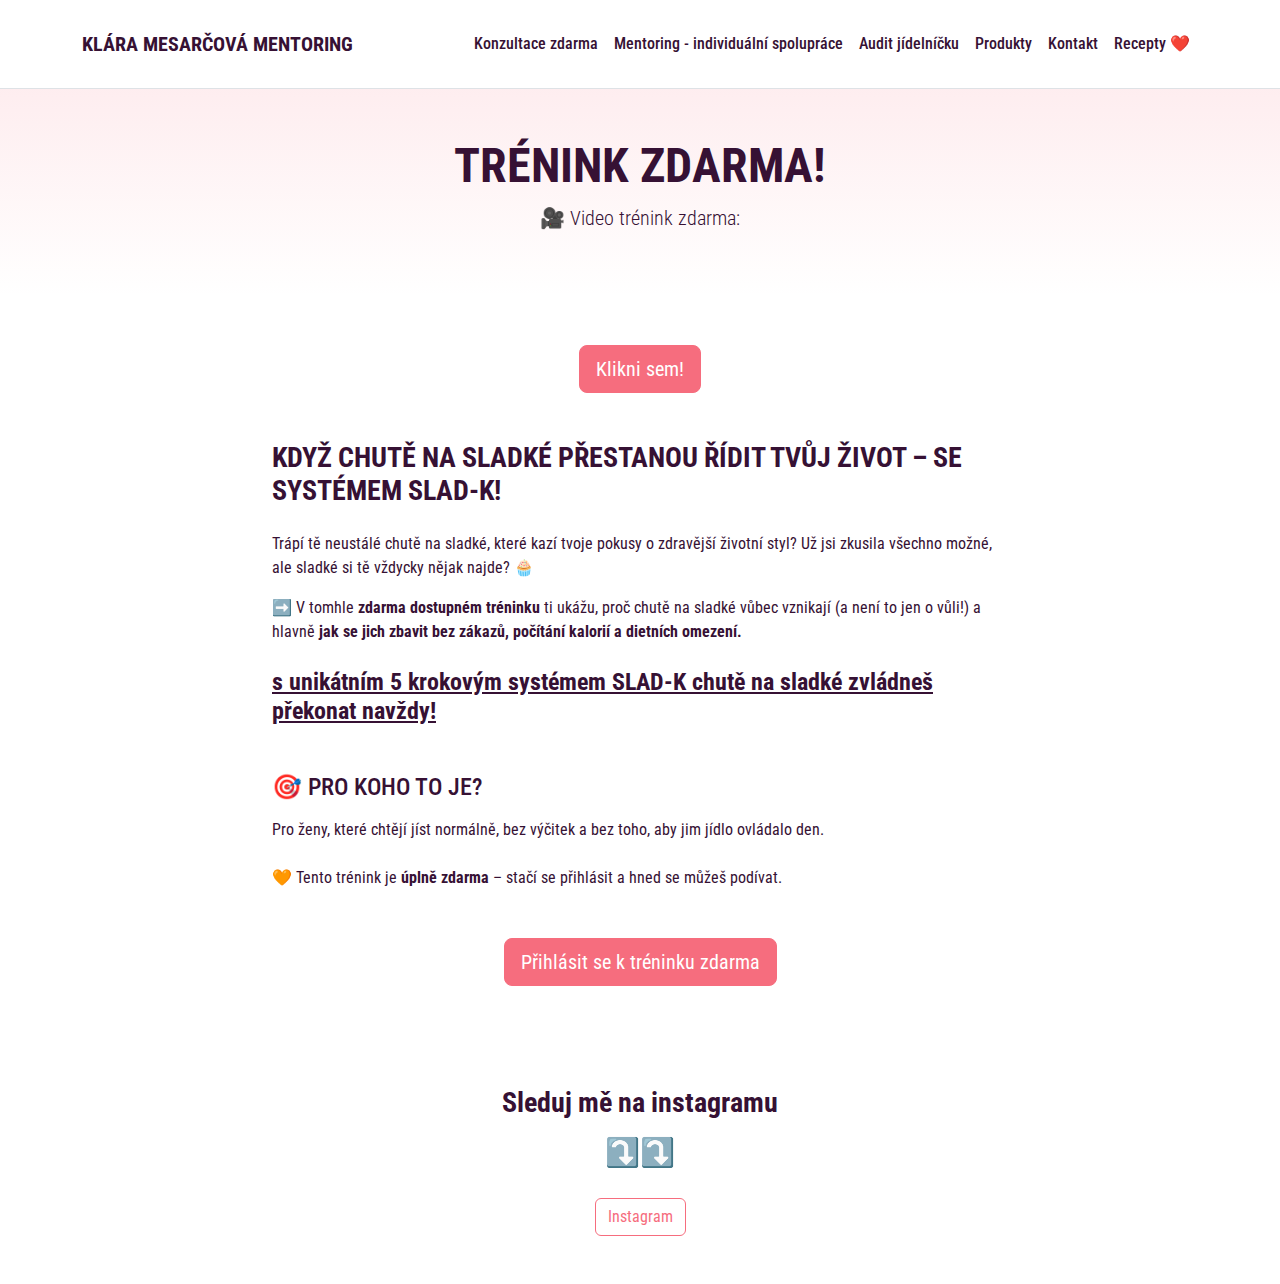
<file: trenink-zdarma.html>
<!DOCTYPE html>
<html lang="cs">
<head>
  <meta charset="utf-8" />
  <meta name="viewport" content="width=device-width, initial-scale=1" />
  <title>Trénink zdarma! | Klára Mesarčová mentoring</title>
  <meta name="description" content="🎥 Video trénink zdarma: když chutě na sladké přestanou řídit tvůj život – se systémem SLAD-K!" />
  <link rel="icon" href="https://www.klara-mesarcova-mentoring.cz/favicon.png" />
  <link href="https://fonts.googleapis.com/css2?family=Roboto+Condensed:wght@300;400;700&display=swap" rel="stylesheet" />
  <link href="https://cdn.jsdelivr.net/npm/bootstrap@5.3.3/dist/css/bootstrap.min.css" rel="stylesheet" />
  <link href="css/styles.css" rel="stylesheet" />
</head>
<body>
  <header class="site-header py-3 border-bottom">
    <nav class="navbar navbar-expand-lg">
      <div class="container">
        <a class="navbar-brand fw-bold" href="index.html">Klára Mesarčová mentoring</a>
        <button class="navbar-toggler" type="button" data-bs-toggle="collapse" data-bs-target="#mainNav" aria-controls="mainNav" aria-expanded="false" aria-label="Toggle navigation">
          <span class="navbar-toggler-icon"></span>
        </button>
        <div class="collapse navbar-collapse" id="mainNav">
          <ul class="navbar-nav ms-auto mb-2 mb-lg-0">
            <li class="nav-item"><a class="nav-link" href="index.html#konzultace">Konzultace zdarma</a></li>
            <li class="nav-item"><a class="nav-link" href="mentoring.html">Mentoring - individuální spolupráce</a></li>
            <li class="nav-item"><a class="nav-link" href="audit-jidelnicku.html">Audit jídelníčku</a></li>
            <li class="nav-item"><a class="nav-link" href="produkty.html">Produkty</a></li>
            <li class="nav-item"><a class="nav-link" href="kontakt.html">Kontakt</a></li>
            <li class="nav-item"><a class="nav-link" href="recepty.html">Recepty ❤️</a></li>
          </ul>
        </div>
      </div>
    </nav>
  </header>

  <main>
    <section class="page-hero py-5 text-center">
      <div class="container">
        <h1 class="display-5 fw-bold">Trénink zdarma!</h1>
        <p class="lead">🎥 Video trénink zdarma:</p>
      </div>
    </section>

    <section class="py-5">
      <div class="container">
        <div class="row justify-content-center">
          <div class="col-lg-8">
            <div class="text-center mb-5">
              <a href="https://app.smartemailing.cz/public/web-forms-v2/display-form/682177-rodfay5malayfjsx97rsmwty3bb6pm4e0dutk2jhw4i52y88iz5ywj477jxo3ullfuki6sf03m2s6bmtspdhq0ltfs2xdt9zgiw8" target="_blank" rel="noopener" class="btn btn-primary btn-lg">Klikni sem!</a>
            </div>
            
            <div class="content-section">
              <h2 class="h3 mb-4"><strong>když chutě na sladké přestanou řídit tvůj život – se systémem SLAD-K!</strong></h2>
              
              <p>Trápí tě neustálé chutě na sladké, které kazí tvoje pokusy o zdravější životní styl? Už jsi zkusila všechno možné, ale sladké si tě vždycky nějak najde? 🧁</p>
              
              <p>➡️ V tomhle <strong>zdarma dostupném tréninku</strong> ti ukážu, proč chutě na sladké vůbec vznikají (a není to jen o vůli!) a hlavně <strong>jak se jich zbavit bez zákazů, počítání kalorií a dietních omezení.</strong></p>
              
              <p class="h4 mt-4"><strong><u>s unikátním 5 krokovým systémem SLAD-K chutě na sladké zvládneš překonat navždy!</u></strong></p>
              
              <h3 class="h4 mt-5 mb-3">🎯 Pro koho to je?</h3>
              <p>Pro ženy, které chtějí jíst normálně, bez výčitek a bez toho, aby jim jídlo ovládalo den.</p>
              
              <p class="mt-4">🧡 Tento trénink je <strong>úplně zdarma</strong> – stačí se přihlásit a hned se můžeš podívat.</p>
              
              <div class="text-center mt-5">
                <a href="https://app.smartemailing.cz/public/web-forms-v2/display-form/682177-rodfay5malayfjsx97rsmwty3bb6pm4e0dutk2jhw4i52y88iz5ywj477jxo3ullfuki6sf03m2s6bmtspdhq0ltfs2xdt9zgiw8" class="btn btn-primary btn-lg">Přihlásit se k tréninku zdarma</a>
              </div>
            </div>
          </div>
        </div>
      </div>
    </section>
  </main>

  <footer class="site-footer py-5">
    <div class="container text-center">
      <p class="fs-3 fw-bold mb-2">Sleduj mě na instagramu</p>
      <p class="fs-3 mb-4">⤵️⤵️</p>
      <a class="btn btn-outline-primary" href="https://www.instagram.com/klara.mesarcova.bezprejidani/" target="_blank" rel="noopener">Instagram</a>
    </div>
  </footer>

  <script src="https://cdn.jsdelivr.net/npm/bootstrap@5.3.3/dist/js/bootstrap.bundle.min.js"></script>
</body>
</html>
</file>
<file: css/styles.css>
:root {
  --brand-pink: #f66d7e;
  --brand-purple: #361134;
  --brand-light: #feecee;
  --brand-accent: #11dff7;
}

body {
  font-family: "Roboto Condensed", "Segoe UI", Arial, sans-serif;
  color: var(--brand-purple);
  background-color: #fff;
}

.site-header .navbar-brand {
  color: var(--brand-purple);
}

.site-header .nav-link {
  color: var(--brand-purple);
  font-weight: 500;
}

.site-header .nav-link:hover {
  color: var(--brand-pink);
}

.site-header .nav-link.active {
  color: var(--brand-pink);
  font-weight: 700;
}

.hero-section {
  background: linear-gradient(180deg, rgba(246, 109, 126, 0.08), rgba(255, 255, 255, 0));
}

.page-hero {
  background: linear-gradient(180deg, rgba(246, 109, 126, 0.12), rgba(255, 255, 255, 0));
}

.section-alt {
  background-color: var(--brand-light);
}

.btn-primary {
  --bs-btn-bg: var(--brand-pink);
  --bs-btn-border-color: var(--brand-pink);
  --bs-btn-hover-bg: var(--brand-purple);
  --bs-btn-hover-border-color: var(--brand-purple);
}

.btn-outline-primary {
  --bs-btn-color: var(--brand-pink);
  --bs-btn-border-color: var(--brand-pink);
  --bs-btn-hover-bg: var(--brand-pink);
  --bs-btn-hover-border-color: var(--brand-pink);
}

.testimonial-card {
  background: #fff;
  border-radius: 1rem;
  padding: 2rem;
  box-shadow: 0 12px 30px rgba(54, 17, 52, 0.08);
  height: 100%;
}

.product-card {
  background: #fff;
  border-radius: 1rem;
  overflow: hidden;
  box-shadow: 0 12px 30px rgba(54, 17, 52, 0.08);
}

.product-card img {
  width: 100%;
  height: 360px;
  object-fit: cover;
}

.map-embed {
  width: 100%;
  height: 320px;
  border: 0;
  border-radius: 1rem;
  box-shadow: 0 12px 30px rgba(54, 17, 52, 0.08);
}

.contact-form .form-control {
  border-radius: 0.75rem;
  border-color: rgba(54, 17, 52, 0.2);
}

.site-footer {
  background-color: #fff;
}

h1, h2, h3, .navbar-brand {
  text-transform: uppercase;
}

@media (max-width: 767px) {
  h1, h2, h3 {
    text-transform: none;
  }
}
</file>
